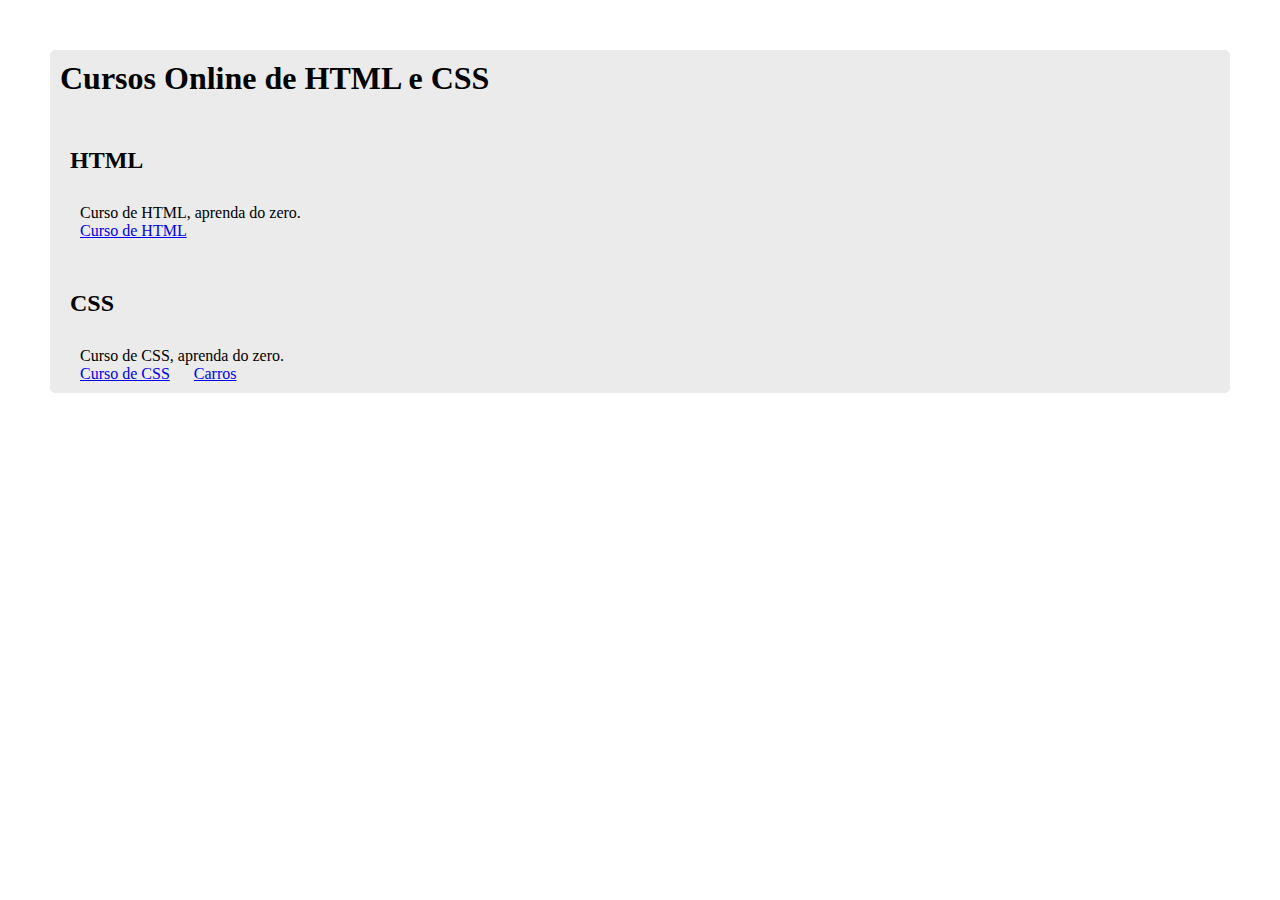
<file: 02-web/index.html>
<!DOCTYPE html>
<html lang="pt-br">
<head>
  <meta charset="UTF-8">
  <meta http-equiv="X-UA-Compatible" content="IE=edge">
  <meta name="viewport" content="width=device-width, initial-scale=1.0">
  <title>Cursos de HTML</title>
  <link rel="stylesheet" href="style.css">
  <script src="index.js" defer></script>
</head>

<body>

  <div class="principal">
    <h1>Cursos Online de HTML e CSS</h1>
    
    <h2>HTML</h2>
    <p>Curso de HTML, aprenda do zero.</p>
    <a href="https://www.origamid.com" target="_blank">Curso de HTML</a>
    <h2>CSS</h2>
    
    <p>Curso de CSS, aprenda do zero.</p>
    
    <a href="https://www.origamid.com" target="_blank">Curso de CSS</a>
    <a href="produtos/carros.html">Carros</a>
  </div>

</body> 

</html>
</file>
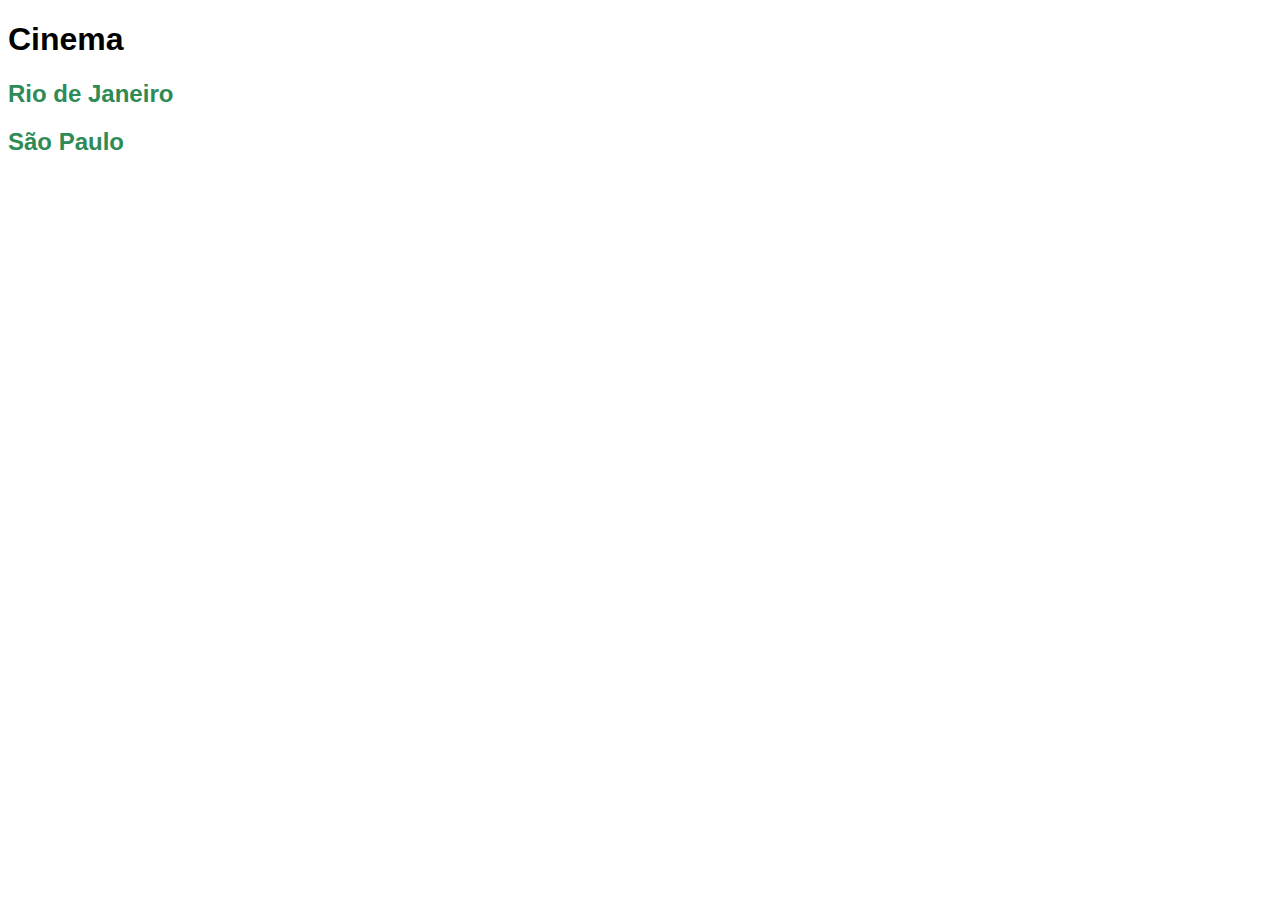
<file: 03-cinema/index.html>
<!DOCTYPE html>
<html lang="pt-br">
<head>
  <meta charset="UTF-8">
  <meta http-equiv="X-UA-Compatible" content="IE=edge">
  <meta name="viewport" content="width=device-width, initial-scale=1.0">
  <title>Cinema</title>
  <link rel="stylesheet" href="css/style.css">
</head>
<body>

  <h1>Cinema</h1>

  <h2><a href="estados/rj.html">Rio de Janeiro</a></h2>
  <h2><a href="estados/sp.html">São Paulo</a></h2>

</body>
</html>
</file>
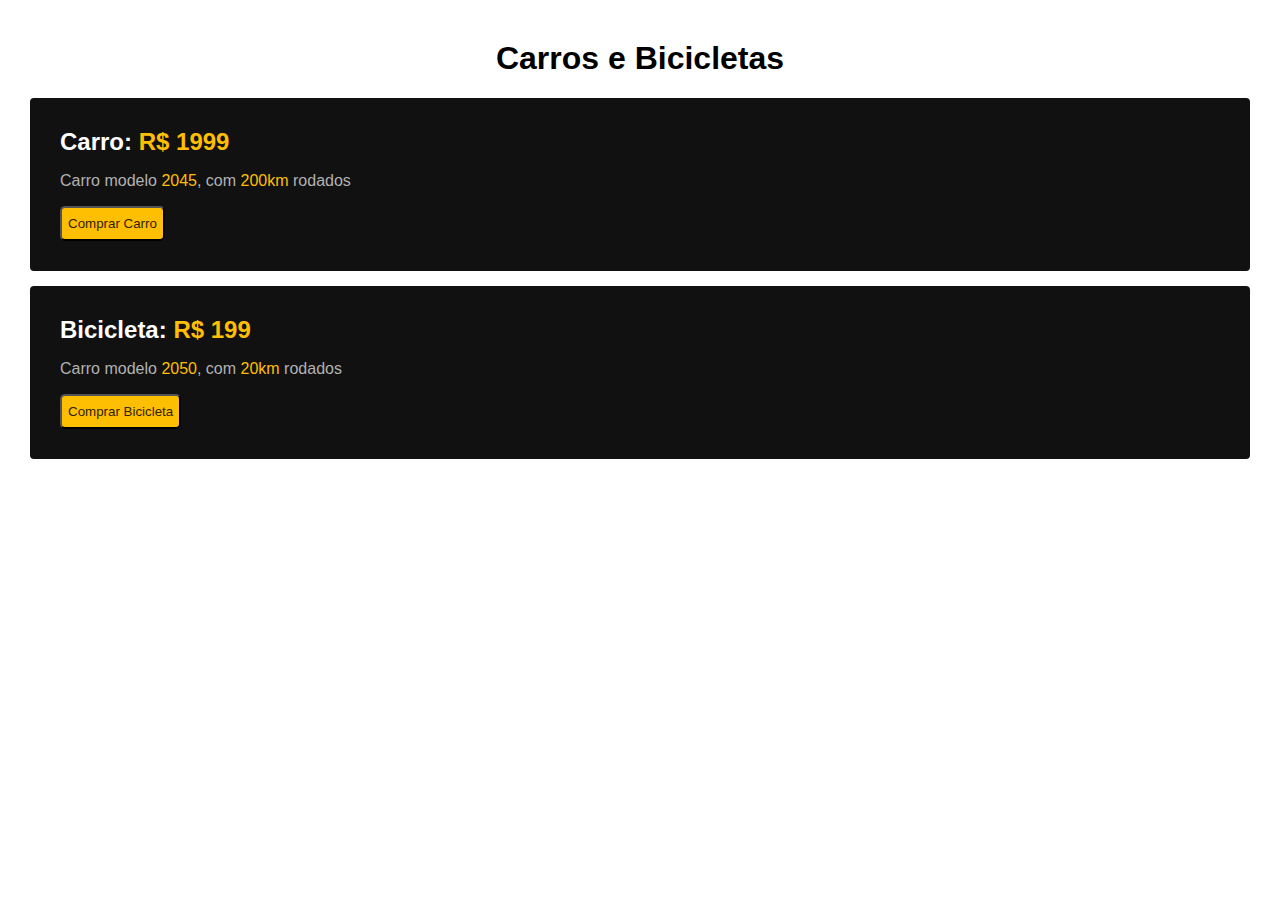
<file: 05-exercicio-display/index.html>
<!DOCTYPE html>
<html lang="pt-br">
<head>
  <meta charset="UTF-8">
  <meta http-equiv="X-UA-Compatible" content="IE=edge">
  <meta name="viewport" content="width=device-width, initial-scale=1.0">
  <title>Carros e Bicicletas</title>
  <link rel="stylesheet" href="style.css">
</head>
<body>

  <h1 class="title">Carros e Bicicletas</h1>

  <div class="item">
    <h2>Carro: <span class="yellow">R$ 1999</span></h2>
    <p>Carro modelo <span class="yellow">2045</span>, com <span class="yellow">200km</span> rodados</p>
    <button>Comprar Carro</button>
  </div>

  <div class="item">
    <h2>Bicicleta: <span class="yellow">R$ 199</span></h2>
    <p>Carro modelo <span class="yellow">2050</span>, com <span class="yellow">20km</span> rodados</p>
    <button>Comprar Bicicleta</button>
  </div>

</body>
</html>
</file>
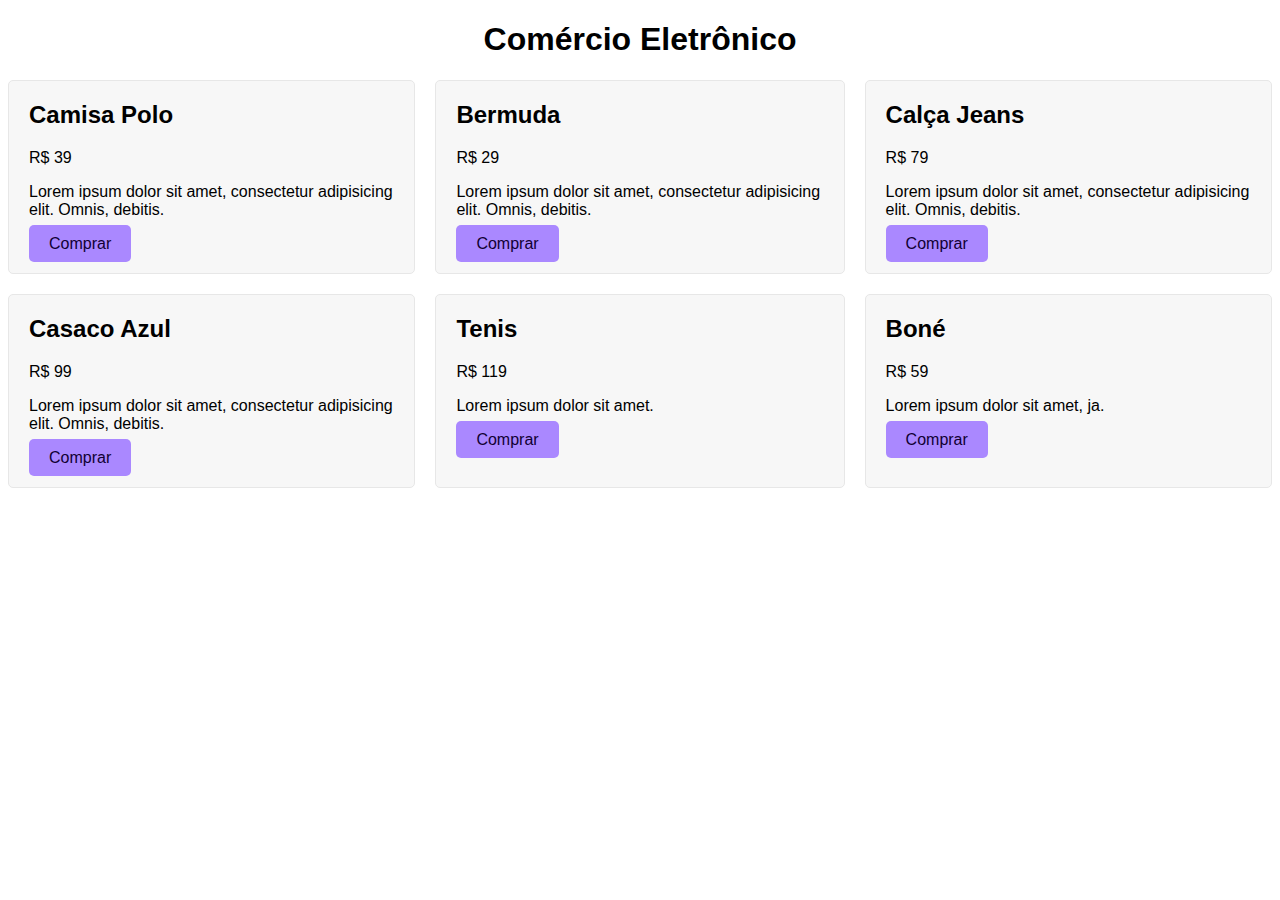
<file: 06-grid-layout/index.html>
<!DOCTYPE html>
<html lang="pt-br">
<head>
  <meta charset="UTF-8">
  <meta http-equiv="X-UA-Compatible" content="IE=edge">
  <meta name="viewport" content="width=device-width, initial-scale=1.0">
  <title>Grid Layout</title>
  <link rel="stylesheet" href="style.css">
</head>

<body>

  <h1>Comércio Eletrônico</h1>

  <div class="grid">

    <div class="item">
      <h2>Camisa Polo</h2>
      <p class="preco">R$ 39</p>
      <p>Lorem ipsum dolor sit amet, consectetur adipisicing elit. Omnis, debitis.</p>
      <a class="comprar" href="/">Comprar</a>
    </div>

    <div class="item">
      <h2>Bermuda</h2>
      <p class="preco">R$ 29</p>
      <p>Lorem ipsum dolor sit amet, consectetur adipisicing elit. Omnis, debitis.</p>
      <a class="comprar" href="/">Comprar</a>
    </div>

    <div class="item">
      <h2>Calça Jeans</h2>
      <p class="preco">R$ 79</p>
      <p>Lorem ipsum dolor sit amet, consectetur adipisicing elit. Omnis, debitis.</p>
      <a class="comprar" href="/">Comprar</a>
    </div>

    <div class="item">
      <h2>Casaco Azul</h2>
      <p class="preco">R$ 99</p>
      <p>Lorem ipsum dolor sit amet, consectetur adipisicing elit. Omnis, debitis.</p>
      <a class="comprar" href="/">Comprar</a>
    </div>

      <div class="item">
        <h2>Tenis</h2>
        <p class="preco">R$ 119</p>
        <p>Lorem ipsum dolor sit amet.</p>
        <a class="comprar" href="/">Comprar</a>
      </div>
  
      <div class="item">
        <h2>Boné</h2>
        <p class="preco">R$ 59</p>
        <p>Lorem ipsum dolor sit amet, ja.</p>
        <a class="comprar" href="/">Comprar</a>
      </div>

  </div>

</body>

</html>
</file>
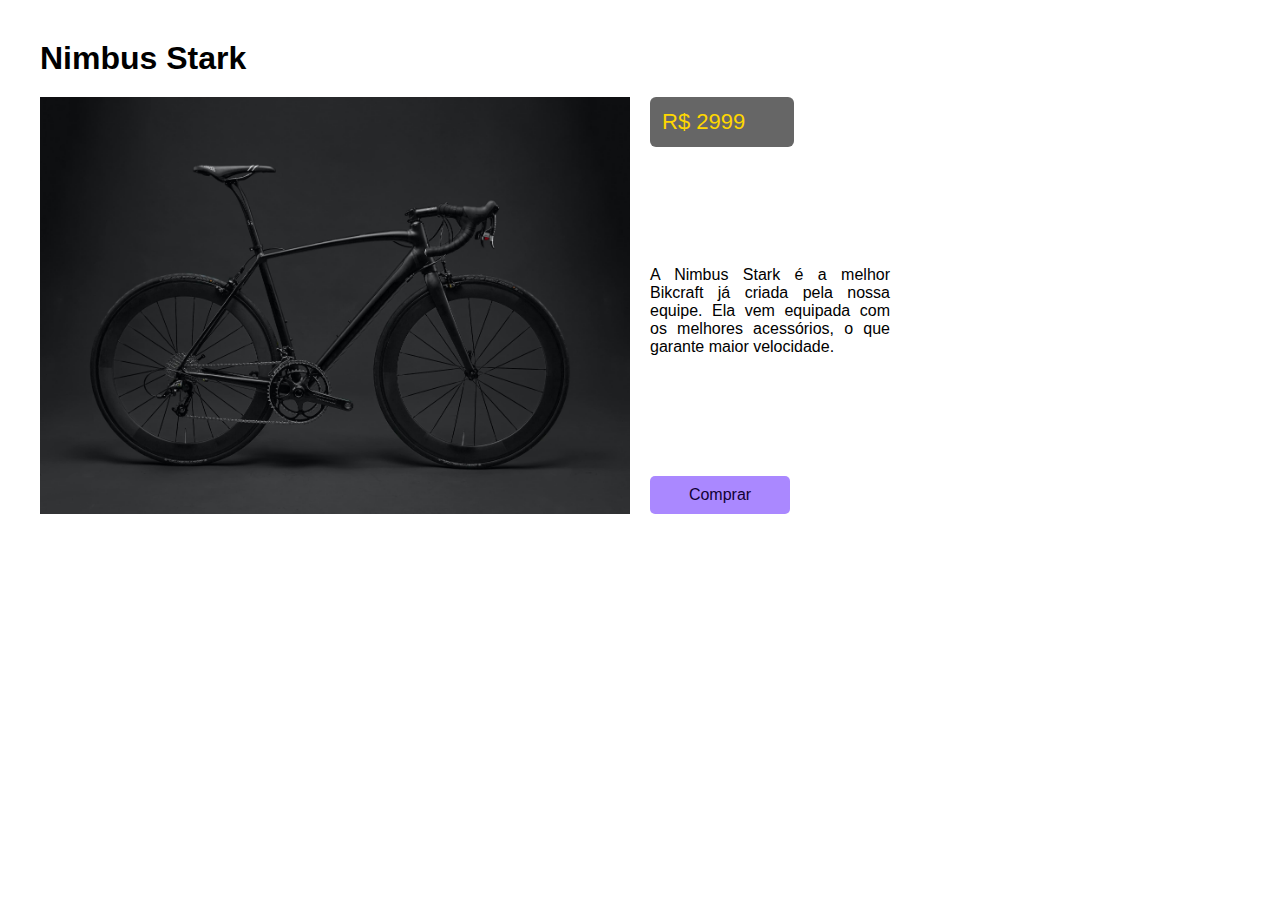
<file: 07-grid-layout-2/index.html>
<!DOCTYPE html>
<html lang="pt-br">
<head>
  <meta charset="UTF-8">
  <meta http-equiv="X-UA-Compatible" content="IE=edge">
  <meta name="viewport" content="width=device-width, initial-scale=1.0">
  <title>Grid 2</title>
  <link rel="stylesheet" href="style.css">
</head>

<body>

  <div class="grid">

    <h1 class="titulo">Nimbus Stark</h1>
    <img class="foto" src="../img/bicicleta.jpg" alt="Bicicleta Preta">

    <div class="info">

      <span class="preco">R$ 2999</span>
      <p class="descricao">A Nimbus Stark é a melhor Bikcraft já criada pela nossa equipe. Ela vem equipada com os melhores acessórios, o que garante maior velocidade.</p>
      <a href="/" class="comprar">Comprar</a>

    </div>

  </div>

</body>

</html>
</file>
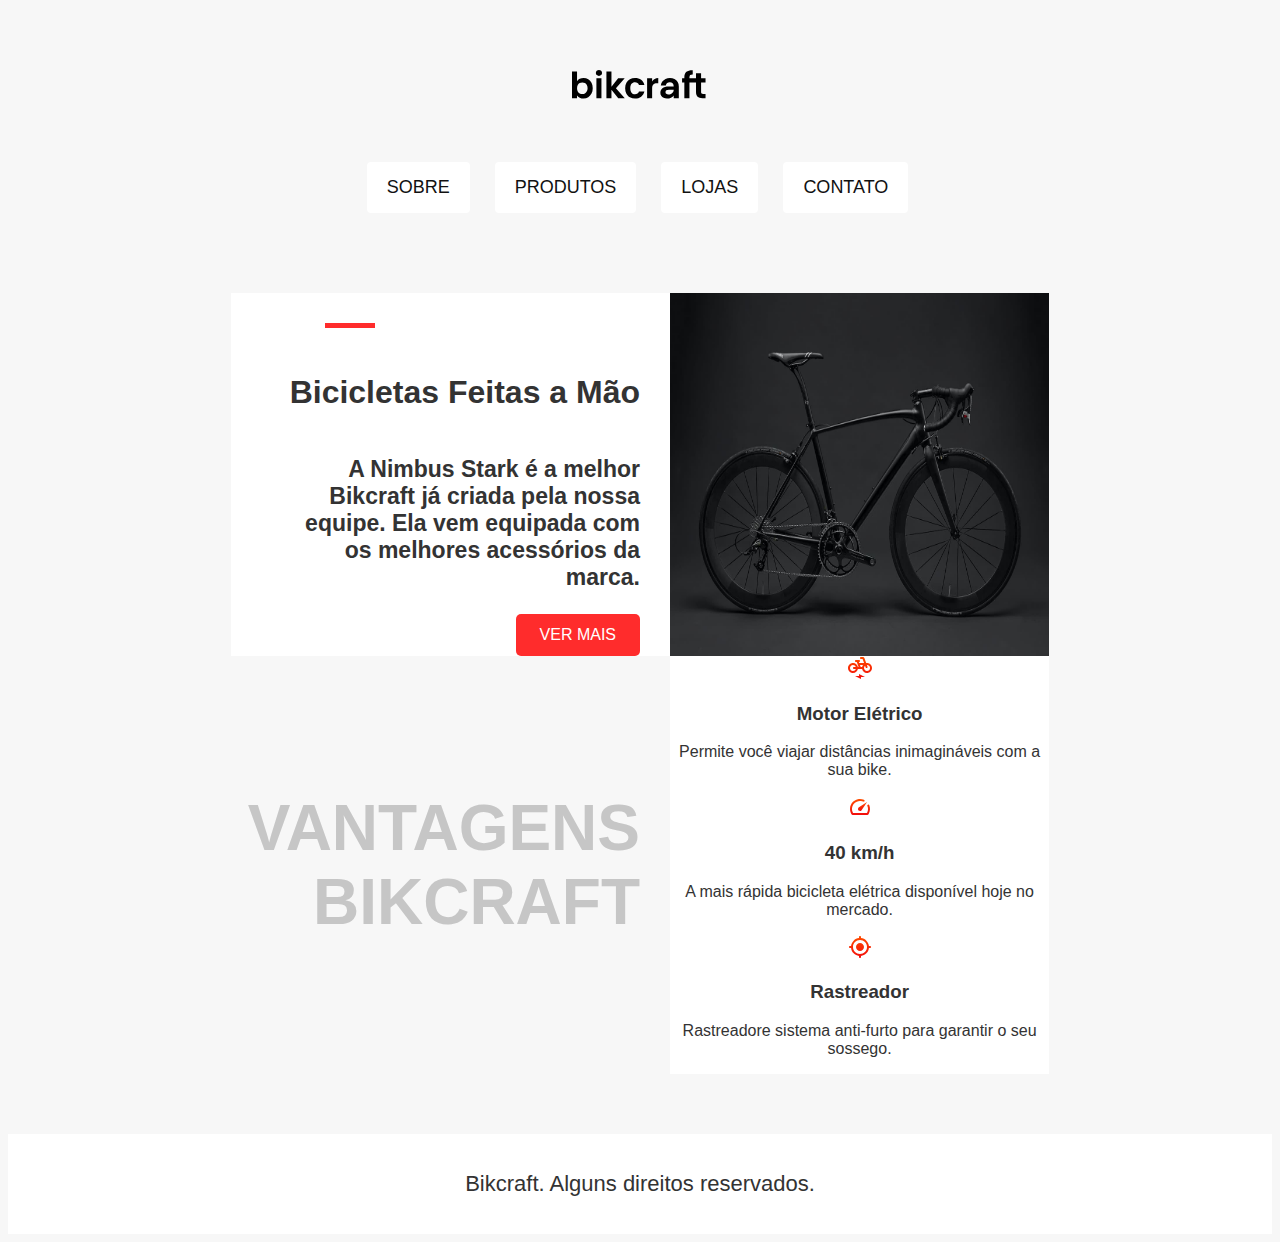
<file: 08-posicionamento-exercicio/index.html>
<!DOCTYPE html>
<html lang="pt-br">
<head>
  <meta charset="UTF-8">
  <meta http-equiv="X-UA-Compatible" content="IE=edge">
  <meta name="viewport" content="width=device-width, initial-scale=1.0">
  <title>Bikcraft</title>
  <link rel="stylesheet" href="style.css">
</head>
<body>

  <header class="header">
    <img id="logo" src="img/bikcraft.svg" alt="logo">
    <div class="nav">
      <a class="nav-btn" href="/">SOBRE</a>
      <a class="nav-btn" href="/">PRODUTOS</a>
      <a class="nav-btn" href="/">LOJAS</a>
      <a class="nav-btn" href="/">CONTATO</a>
    </div>
  </header>

  <div class="main">
    <div class="main-txt">
      <h1>Bicicletas Feitas a Mão</h1>
      <p>A Nimbus Stark é a melhor Bikcraft já criada pela nossa equipe. Ela vem equipada com os melhores acessórios da marca.</p>
      <a class="main-btn" href="/">VER MAIS</a>
    </div>
    <img id="bike-img" src="img/bicicleta.jpg" alt="Bicicleta preta">
    <div class="detalhe"></div>
  </div>

    <div class="main2">

      <h2 class="subtitulo">VANTAGENS BIKCRAFT</h2>

      <div class="vantagens">
        <div class="vantagens-item">
          <img src="img/eletrica.svg" alt="">
          <h3>Motor Elétrico</h3>
          <p>Permite você viajar distâncias inimagináveis com a sua bike.</p>
        </div>

        <div class="vantagens-item">
          <img src="img/velocidade.svg" alt="">
          <h3>40 km/h</h3>
          <p>A mais rápida bicicleta elétrica disponível hoje no mercado.</p>
        </div>

        <div class="vantagens-item">
          <img src="img/rastreador.svg" alt="">
          <h3>Rastreador</h3>
          <p>Rastreadore sistema anti-furto para garantir o seu sossego.</p>
        </div>
      </div>

    </div>

    <div class="rodape">
      <p>Bikcraft. Alguns direitos reservados.</p>
    </div>
</body>
</html>
</file>
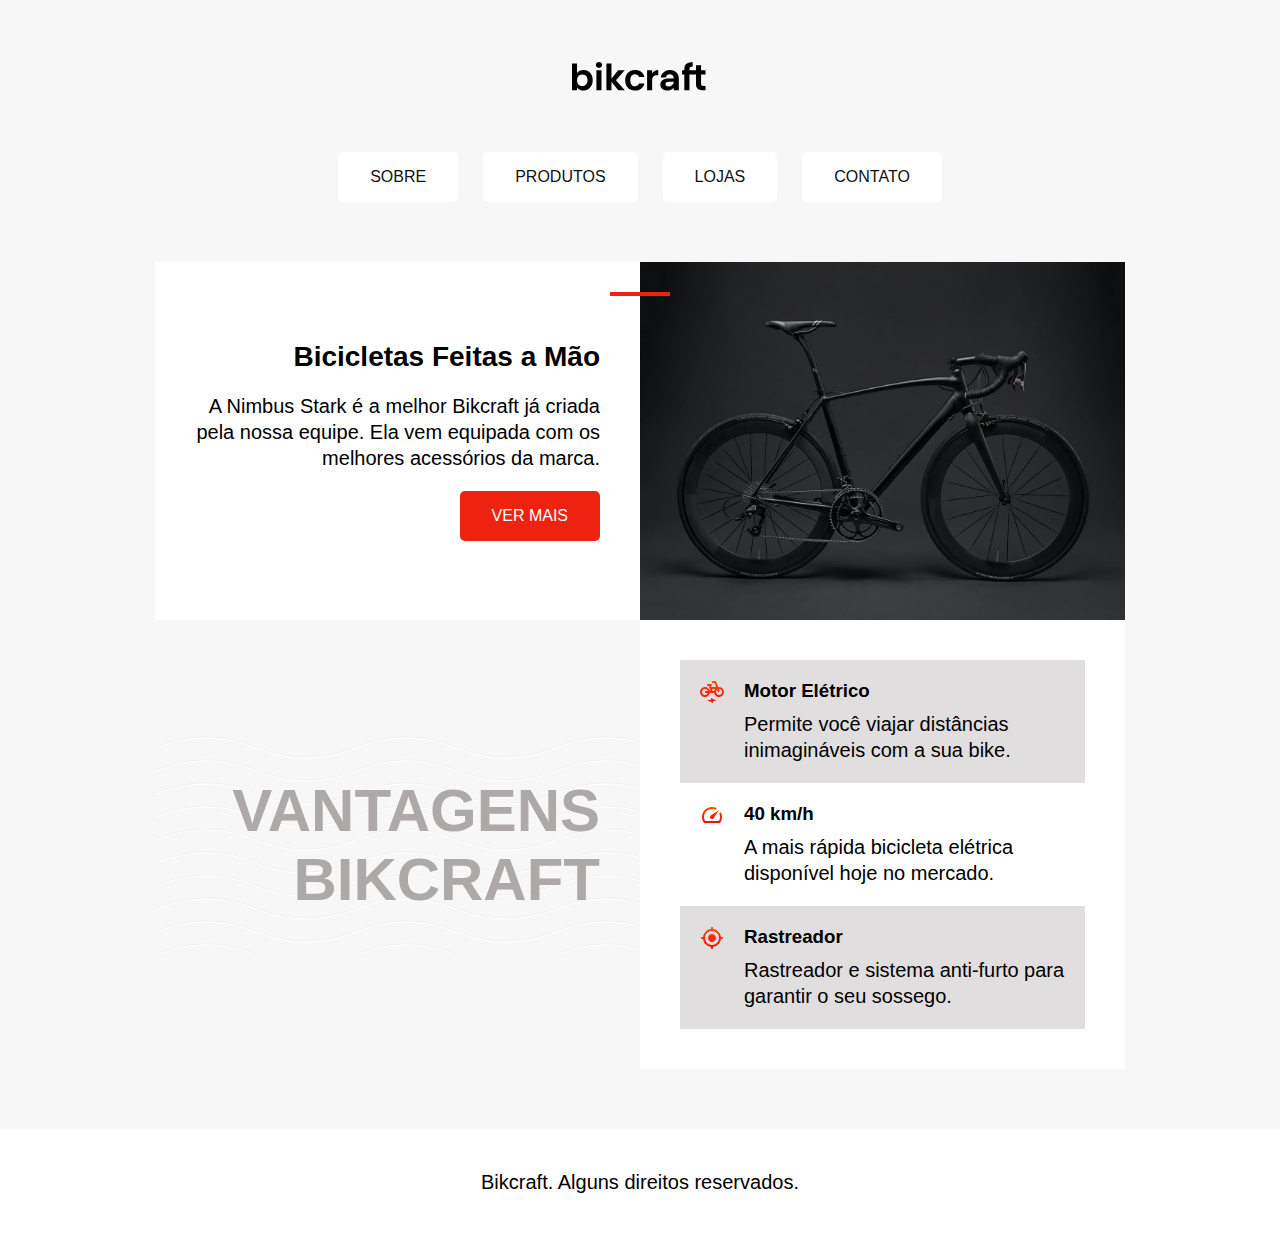
<file: 09-exercicio-refatoracao/index.html>
<!DOCTYPE html>
<html lang="pt-br">
<head>
  <meta charset="UTF-8">
  <meta http-equiv="X-UA-Compatible" content="IE=edge">
  <meta name="viewport" content="width=device-width, initial-scale=1.0">
  <title>Bikcraft</title>
  <link rel="stylesheet" href="style.css">
</head>

<body>

  <header class="header">

    <img src="img/bikcraft.svg" alt="Logo">

    <nav>

      <ul  class="menu">
        <li><a href="/">Sobre</a></li>
        <li><a href="/">Produtos</a></li>
        <li><a href="/">Lojas</a></li>
        <li><a href="/">Contato</a></li>
      </ul>

    </nav>

  </header>

  <main>

    <article  class="conteudo">

      <div class="introducao" aria-labelledby="label-intoducao">
        <!-- <span class="detalhe"></span> -->
        <h1 id="label-introducao">Bicicletas Feitas a Mão</h1>
        <p>A Nimbus Stark é a melhor Bikcraft já criada pela nossa equipe. Ela vem equipada com os melhores acessórios da marca.</p>
        <a href="/" class="btn">Ver Mais</a>
      </div>

      <div class="introducao-cover">
        <img src="img/bicicleta.jpg" alt="Bicicleta preta">
      </div>

    </article>

    <article  class="conteudo vantagem" aria-labelledby="label-vantagens">

      <h2 class="subtitulo" id="label-vantagens">Vantagens Bikcraft</h2>

      <div class="vantagens">

        <div class="vantagens-item">
          <img src="img/eletrica.svg" alt="">
          <h3>Motor Elétrico</h3>
          <p>Permite você viajar distâncias inimagináveis com a sua bike.</p>
        </div>

        <div class="vantagens-item">
          <img src="img/velocidade.svg" alt="">
          <h3>40 km/h</h3>
          <p>A mais rápida bicicleta elétrica disponível hoje no mercado.</p>
        </div>

        <div class="vantagens-item">
          <img src="img/rastreador.svg" alt="">
          <h3>Rastreador</h3>
          <p>Rastreador e sistema anti-furto para garantir o seu sossego.</p>
        </div>

      </div>

    </article>

  </main>

  <footer class="rodape">
    <p>Bikcraft. Alguns direitos reservados.</p>
  </footer>

</body>

</html>
</file>
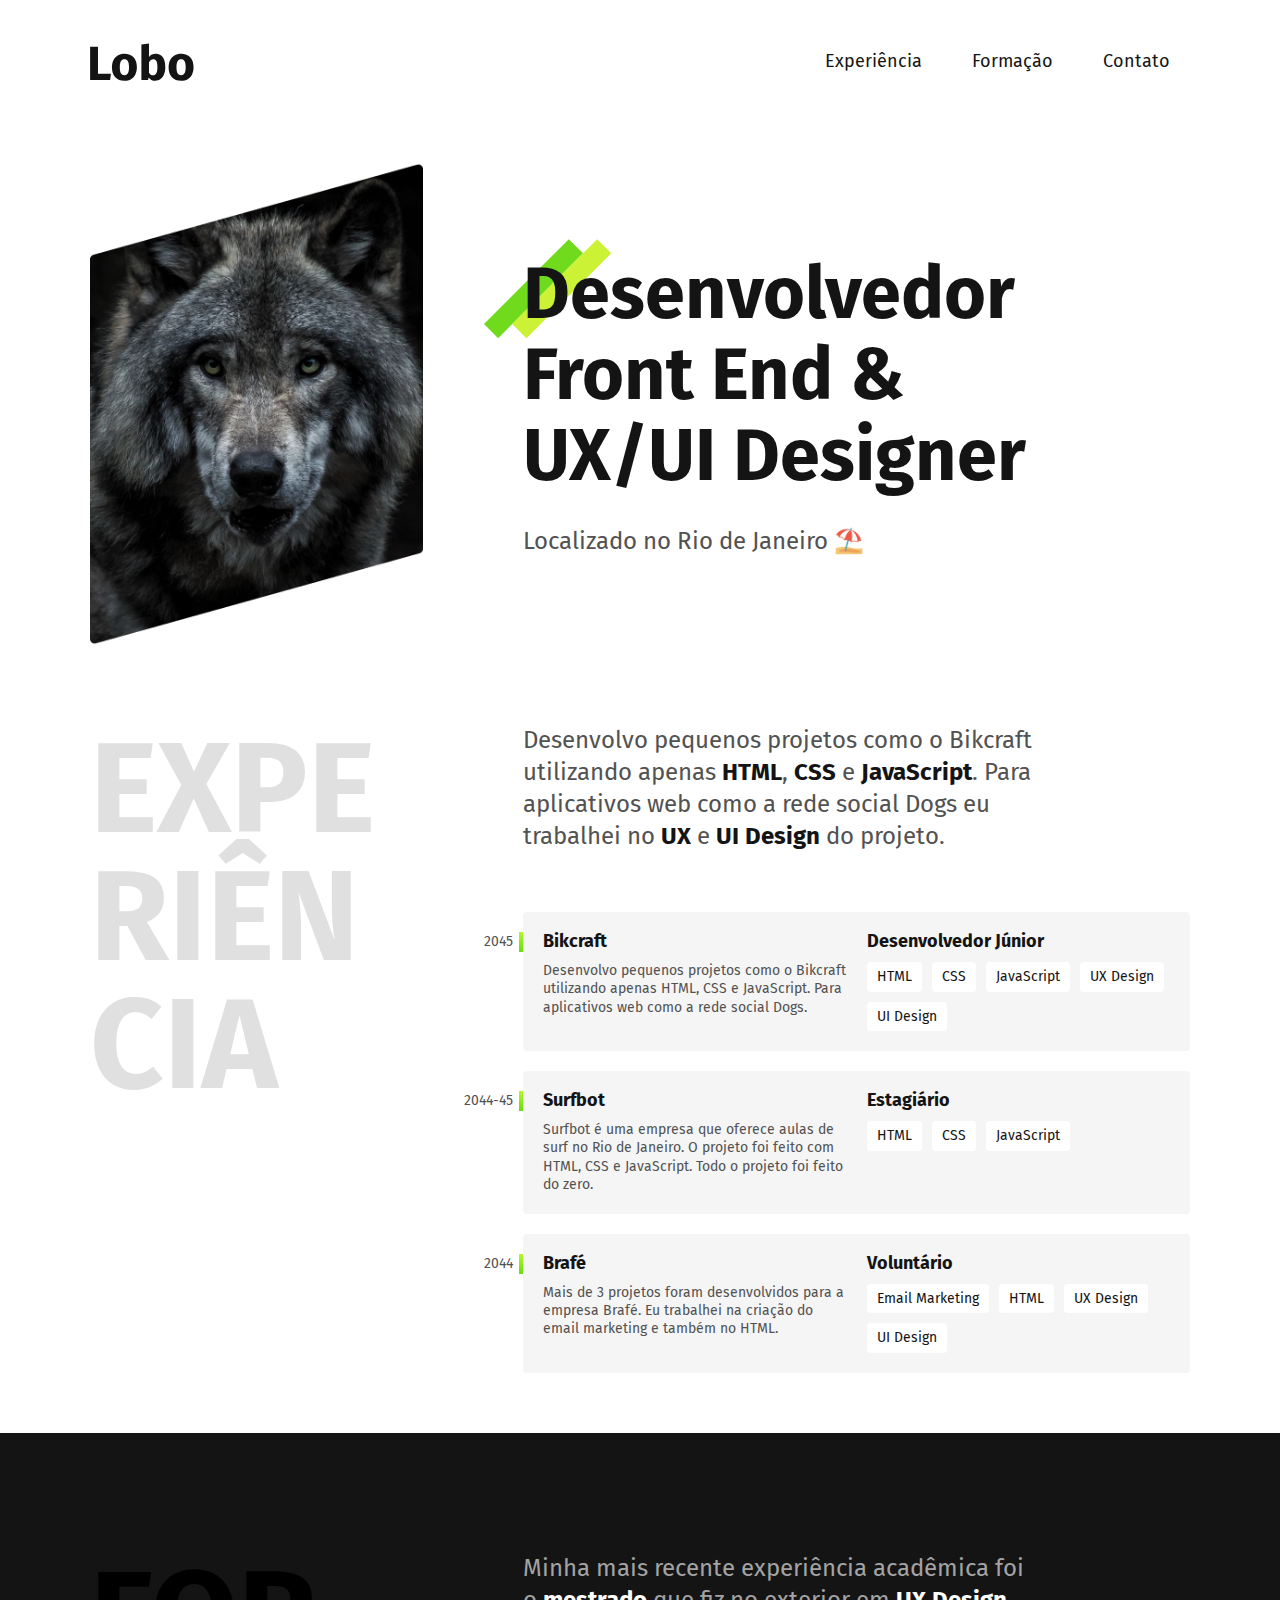
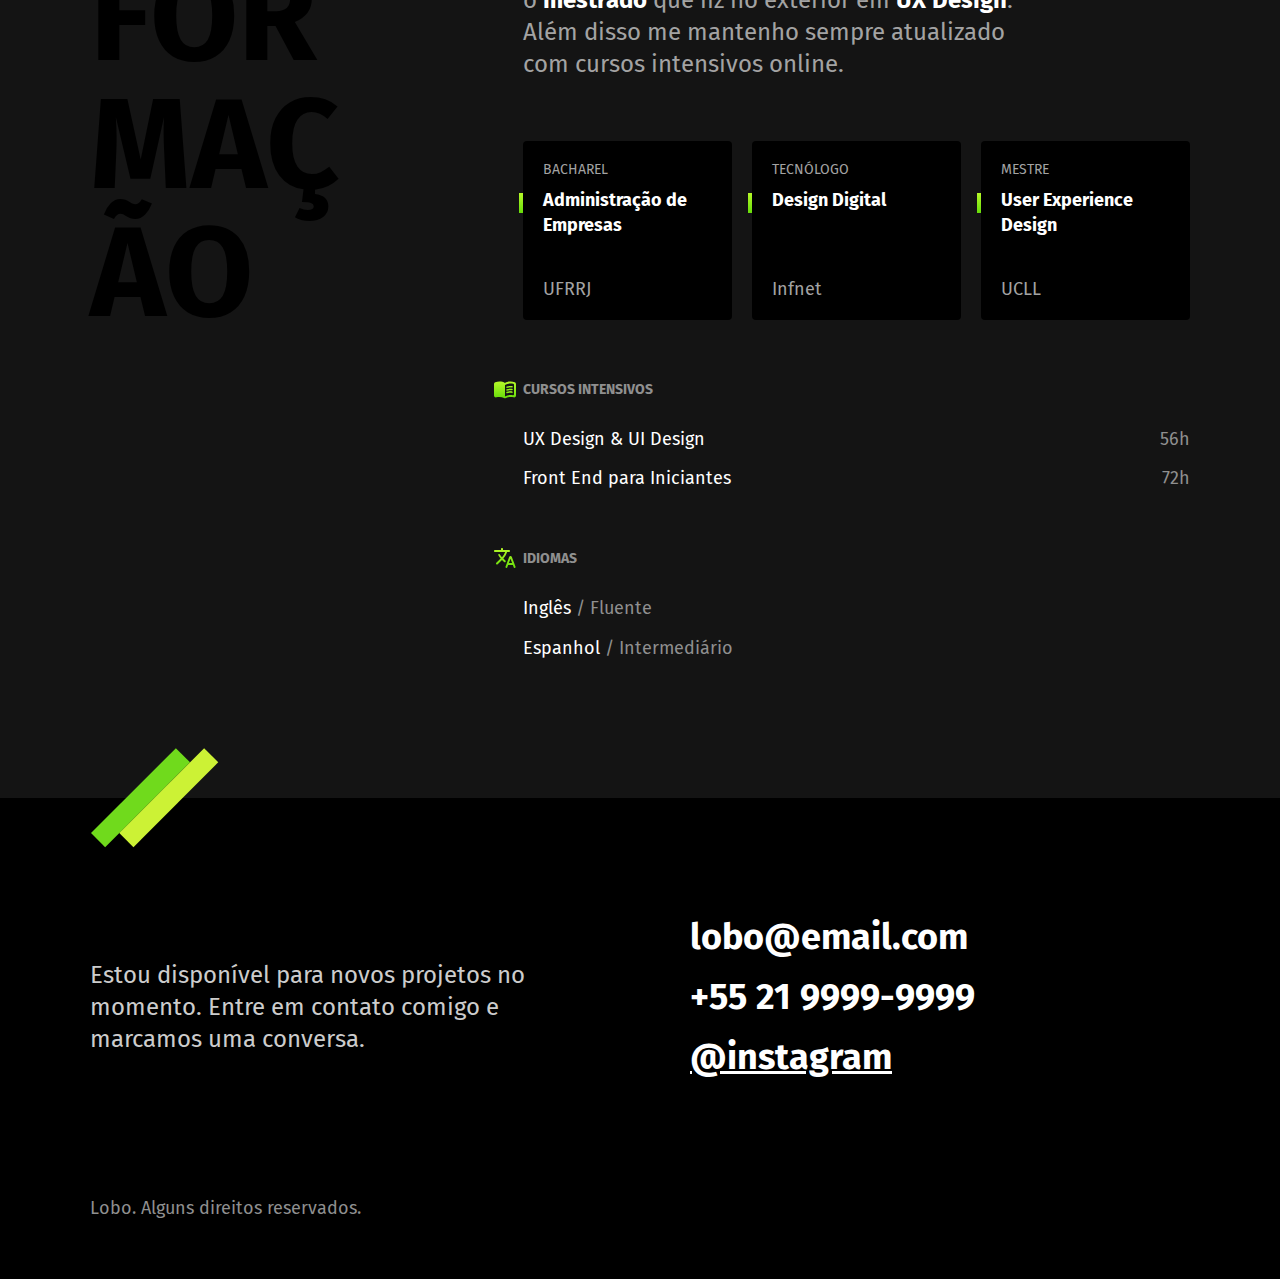
<file: 10-projeto-portf/index.html>
<!DOCTYPE html>
<html lang="pt-br">
<head>
  <meta charset="UTF-8">
  <meta http-equiv="X-UA-Compatible" content="IE=edge">
  <meta name="viewport" content="width=device-width, initial-scale=1.0">
  <title>Lobo - Desenvolvedor e Designer</title>
  <link rel="preconnect" href="https://fonts.googleapis.com">
  <link rel="preconnect" href="https://fonts.gstatic.com" crossorigin>
  <link href="https://fonts.googleapis.com/css2?family=Fira+Sans:wght@400;700&display=swap" rel="stylesheet">
  <link rel="stylesheet" href="css/style.css">
</head>
<body>

  <header class="header">
    <img src="img/marca.svg" alt="Lobo">
    <nav>
      <ul class="header-menu">
        <li><a href="#experiencia">Experiência</a></li>
        <li><a href="#formacao">Formação</a></li>
        <li><a href="#contato">Contato</a></li>
      </ul>
    </nav>
  </header>

  <main class="introducao">
    <img src="img/perfil.jpg" alt="Lobo Cinza">
    <div>
      <h1>Desenvolvedor<br>Front End &<br>UX/UI Designer</h1>
      <p>Localizado no Rio de Janeiro ⛱️</p>
    </div>
  </main>

  <section class="experiencia" id="experiencia" aria-label="Experiência">
    <h2 class="subtitulo">Experiência</h2>
    <div>
      <p class="experiencia-texto">Desenvolvo pequenos projetos como o Bikcraft utilizando apenas <strong>HTML</strong>, <strong>CSS</strong> e <strong>JavaScript</strong>. Para aplicativos web como a rede social Dogs eu trabalhei no <strong>UX</strong> e <strong>UI Design</strong> do projeto.</p>

      <div class="empresa">
        <span class="empresa-ano">2045</span>
        <h3 class="empresa-titulo">Bikcraft</h3>
        <span class="empresa-titulo">Desenvolvedor Júnior</span>
        <p class="empresa-texto">Desenvolvo pequenos projetos como o Bikcraft utilizando apenas HTML, CSS e JavaScript. Para aplicativos web como a rede social Dogs.</p>
        <ul class="empresa-habilidades">
          <li>HTML</li>
          <li>CSS</li>
          <li>JavaScript</li>
          <li>UX Design</li>
          <li>UI Design</li>
        </ul>
      </div>

      <div class="empresa">
        <span class="empresa-ano">2044-45</span>
        <h3 class="empresa-titulo">Surfbot</h3>
        <span class="empresa-titulo">Estagiário</span>
        <p class="empresa-texto">Surfbot é uma empresa que oferece aulas de surf no Rio de Janeiro. O projeto foi feito com HTML, CSS e JavaScript. Todo o projeto foi feito do zero.</p>
        <ul class="empresa-habilidades">
          <li>HTML</li>
          <li>CSS</li>
          <li>JavaScript</li>
        </ul>
      </div>

      <div class="empresa">
        <span class="empresa-ano">2044</span>
        <h3 class="empresa-titulo">Brafé</h3>
        <span class="empresa-titulo">Voluntário </span>
        <p class="empresa-texto">Mais de 3 projetos foram desenvolvidos para a empresa Brafé. Eu trabalhei na criação do email marketing e também no HTML.</p>
        <ul class="empresa-habilidades">
          <li>Email Marketing</li>
          <li>HTML</li>
          <li>UX Design</li>
          <li>UI Design</li>
        </ul>
      </div>

    </div>
  </section>

  <section class="formacao" id="formacao" aria-label="Formação">

    <div class="formacao-container">

      <h2 class="subtitulo">Formação</h2>

      <div>

        <p class="formacao-texto">Minha mais recente experiência acadêmica foi o <strong>mestrado</strong> que fiz no exterior em <strong>UX Design</strong>. Além disso me mantenho sempre atualizado com cursos intensivos online.</p>

        <ul class="faculdade-lista">
          <li class="faculdade">
            <span class="faculdade-tipo">Bacharel</span>
            <h3 class="faculdade-curso">Administração de Empresas</h3>
            <span class="faculdade-instituicao">UFRRJ</span>
          </li>
          <li class="faculdade">
            <span class="faculdade-tipo">Tecnólogo</span>
            <h3 class="faculdade-curso">Design Digital</h3>
            <span class="faculdade-instituicao">Infnet</span>
          </li>
          <li class="faculdade">
            <span class="faculdade-tipo">Mestre</span>
            <h3 class="faculdade-curso">User Experience Design</h3>
            <span class="faculdade-instituicao">UCLL</span>
          </li>
        </ul>

        <div class="formacao-extra">

          <div class="cursos">
            <h3>Cursos Intensivos</h3>
            <ul>
              <li>UX Design & UI Design <span>56h</span></li>
              <li>Front End para Iniciantes <span>72h</span></li>
            </ul>
          </div>

          <div class="idiomas">
            <h3>Idiomas</h3>
            <ul>
              <li>Inglês <span>/ Fluente</span></li>
              <li>Espanhol <span>/ Intermediário</span></li>
            </ul>
          </div>

        </div>

      </div>

    </div>

  </section>

  <footer class="footer" id="contato">
    <div class="footer-container">
      <p class="footer-texto">
        Estou disponível para novos projetos no momento. Entre em contato comigo e marcamos uma conversa.
      </p>
      <ul class="footer-contato">
        <li>lobo@email.com</li>
        <li>+55 21 9999-9999</li>
        <li><a href="/">@instagram</a></li>
      </ul>
      <p class="footer-copy">Lobo. Alguns direitos reservados.</p>
    </div>
  </footer>

</body>
</html>
</file>
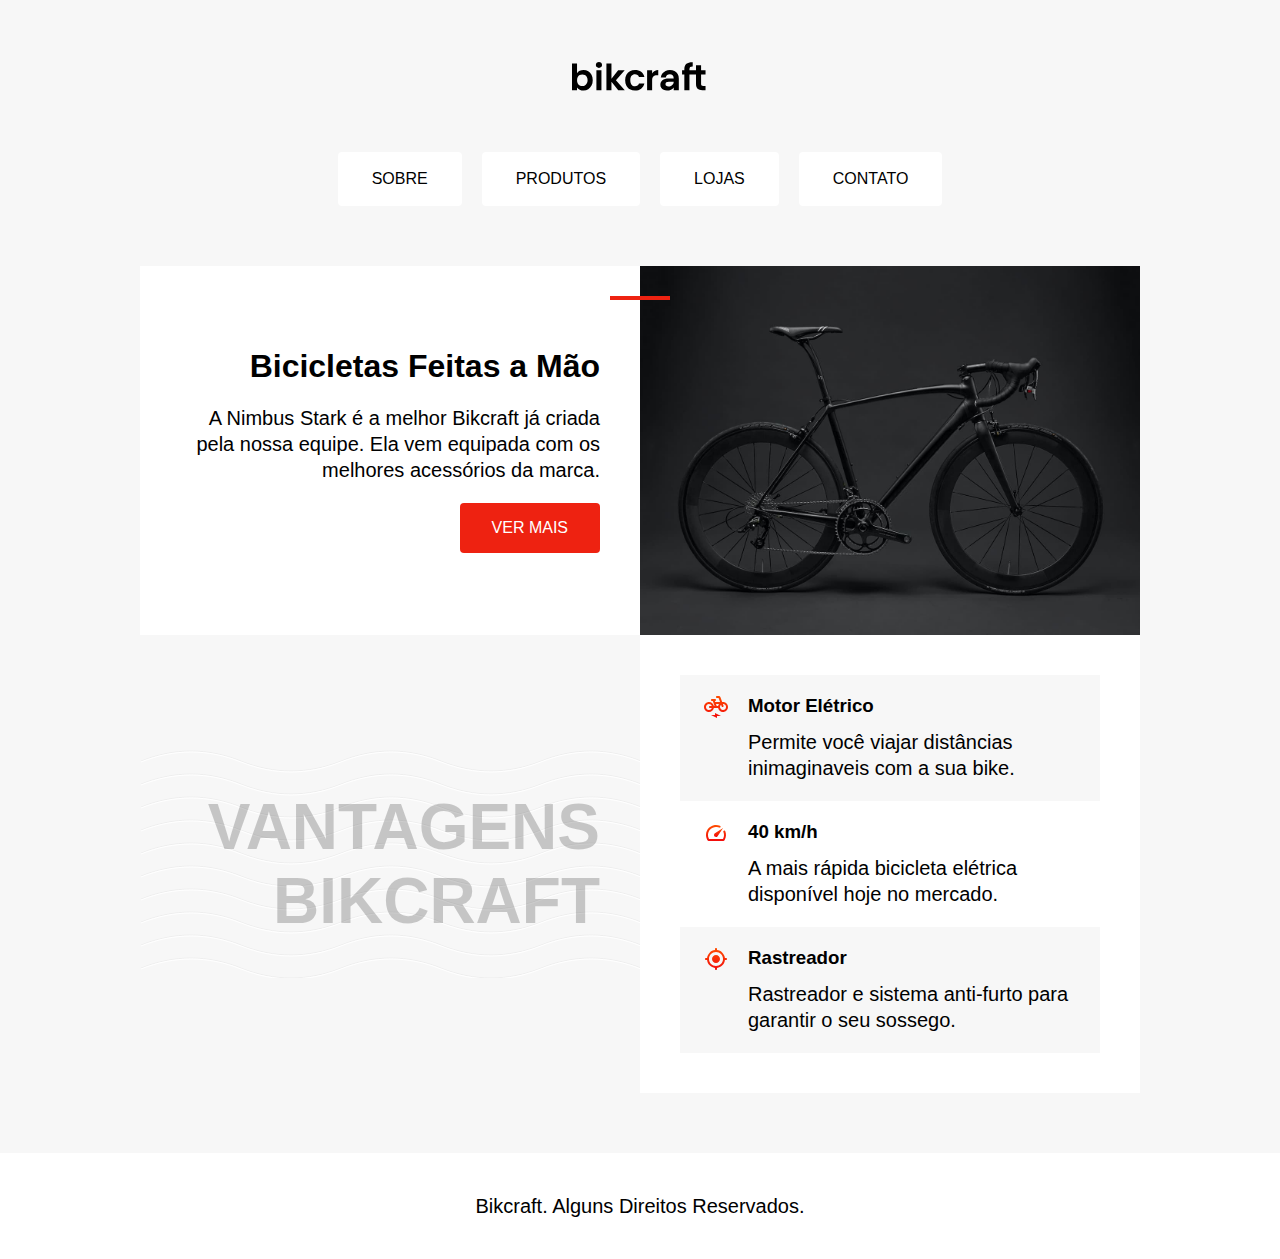
<file: 11-propriedade-custom-var-ex/index.html>
<!DOCTYPE html>
<html>

<head>
  <meta charset="UTF-8">
  <meta name="viewport" content="width=device-width, initial-scale=1.0">
  <title>Bikcraft</title>
  <link rel="stylesheet" href="./style.css">
</head>

<body>

  <header class="header">
    <svg width="136" height="32" viewBox="0 0 136 32" fill="none" xmlns="http://www.w3.org/2000/svg">
      <path d="M5.04 13.196C5.688 12.236 6.576 11.456 7.704 10.856C8.856 10.256 10.164 9.956 11.628 9.956C13.332 9.956 14.868 10.376 16.236 11.216C17.628 12.056 18.72 13.256 19.512 14.816C20.328 16.352 20.736 18.14 20.736 20.18C20.736 22.22 20.328 24.032 19.512 25.616C18.72 27.176 17.628 28.388 16.236 29.252C14.868 30.116 13.332 30.548 11.628 30.548C10.14 30.548 8.832 30.26 7.704 29.684C6.6 29.084 5.712 28.316 5.04 27.38V30.224H0V3.584H5.04V13.196ZM15.588 20.18C15.588 18.98 15.336 17.948 14.832 17.084C14.352 16.196 13.704 15.524 12.888 15.068C12.1004 14.6131 11.2055 14.377 10.296 14.384C9.384 14.384 8.52 14.624 7.704 15.104C6.912 15.56 6.264 16.232 5.76 17.12C5.28 18.008 5.04 19.052 5.04 20.252C5.04 21.452 5.28 22.496 5.76 23.384C6.264 24.272 6.912 24.956 7.704 25.436C8.52 25.892 9.384 26.12 10.296 26.12C11.232 26.12 12.096 25.88 12.888 25.4C13.704 24.92 14.352 24.236 14.832 23.348C15.336 22.46 15.588 21.404 15.588 20.18ZM26.954 7.904C26.066 7.904 25.322 7.628 24.722 7.076C24.146 6.5 23.858 5.792 23.858 4.952C23.858 4.112 24.146 3.416 24.722 2.864C25.322 2.288 26.066 2 26.954 2C27.842 2 28.574 2.288 29.15 2.864C29.75 3.416 30.05 4.112 30.05 4.952C30.05 5.792 29.75 6.5 29.15 7.076C28.574 7.628 27.842 7.904 26.954 7.904ZM29.438 10.28V30.224H24.398V10.28H29.438ZM46.226 30.224L39.458 21.728V30.224H34.418V3.584H39.458V18.74L46.154 10.28H52.706L43.922 20.288L52.778 30.224H46.226ZM53.145 20.252C53.145 18.188 53.565 16.388 54.405 14.852C55.245 13.292 56.409 12.092 57.897 11.252C59.385 10.388 61.089 9.956 63.009 9.956C65.481 9.956 67.521 10.58 69.129 11.828C70.761 13.052 71.853 14.78 72.405 17.012H66.97C66.682 16.148 66.19 15.476 65.494 14.996C64.822 14.492 63.982 14.24 62.974 14.24C61.534 14.24 60.394 14.768 59.554 15.824C58.714 16.856 58.294 18.332 58.294 20.252C58.294 22.148 58.714 23.624 59.554 24.68C60.394 25.712 61.534 26.228 62.974 26.228C65.014 26.228 66.346 25.316 66.97 23.492H72.406C71.854 25.652 70.762 27.368 69.13 28.64C67.498 29.912 65.458 30.548 63.01 30.548C61.09 30.548 59.386 30.128 57.898 29.288C56.4218 28.4362 55.2125 27.1895 54.406 25.688C53.566 24.128 53.146 22.316 53.146 20.252H53.145ZM80.138 13.376C80.756 12.3495 81.6227 11.4952 82.658 10.892C83.714 10.292 84.914 9.992 86.258 9.992V15.284H84.926C83.342 15.284 82.142 15.656 81.326 16.4C80.534 17.144 80.138 18.44 80.138 20.288V30.224H75.098V10.28H80.138V13.376ZM101.712 27.38C101.16 28.292 100.26 29.06 99.012 29.684C97.764 30.284 96.42 30.584 94.98 30.584C93.732 30.584 92.604 30.332 91.596 29.828C90.588 29.324 89.796 28.628 89.22 27.74C88.644 26.852 88.356 25.832 88.356 24.68C88.356 22.832 89.04 21.32 90.408 20.144C91.8 18.968 93.876 18.38 96.636 18.38H101.712C101.664 17.108 101.292 16.1 100.596 15.356C99.924 14.588 98.988 14.204 97.788 14.204C96.732 14.204 95.856 14.492 95.16 15.068C94.464 15.62 94.02 16.4 93.828 17.408H88.788C89.028 15.968 89.544 14.684 90.336 13.556C91.1449 12.41 92.2362 11.4923 93.504 10.892C94.824 10.244 96.3 9.92 97.932 9.92C99.612 9.92 101.124 10.268 102.468 10.964C103.803 11.6289 104.916 12.6669 105.672 13.952C106.44 15.248 106.824 16.772 106.824 18.524V30.224H101.712V27.38ZM96.456 26.516C97.296 26.516 98.112 26.336 98.904 25.976C99.72 25.616 100.392 25.076 100.92 24.356C101.448 23.636 101.712 22.784 101.712 21.8V21.656H96.924C95.772 21.656 94.908 21.884 94.332 22.34C93.78 22.796 93.504 23.396 93.504 24.14C93.504 24.86 93.756 25.436 94.26 25.868C94.788 26.3 95.52 26.516 96.456 26.516ZM117.453 14.42V30.224H112.341V14.42H110.073V10.28H112.341V9.272C112.341 6.824 113.037 5.024 114.429 3.872C115.821 2.72 117.921 2.18 120.729 2.252V6.5C119.505 6.476 118.653 6.68 118.173 7.112C117.693 7.544 117.453 8.324 117.453 9.452V10.28H124.003V5.348H129.079V10.28H133.543V14.42H129.079V24.068C129.079 24.74 129.235 25.232 129.547 25.544C129.883 25.832 130.435 25.976 131.203 25.976H133.543V30.224H130.375C126.127 30.224 124.003 28.16 124.003 24.032V14.42H117.453Z" fill="var(--texto)"/>
      </svg>
      

    <nav aria-label="primária">
      <ul class="menu">
        <li><a href="/">Sobre</a></li>
        <li><a href="/">Produtos</a></li>
        <li><a href="/">Lojas</a></li>
        <li><a href="/">Contato</a></li>
      </ul>
    </nav>
  </header>

  <main>
    <article class="conteudo" aria-labelledby="label-introducao">
      <div class="introducao">
        <h1 id="label-introducao">Bicicletas Feitas a Mão</h1>
        <p>A Nimbus Stark é a melhor Bikcraft já criada pela nossa equipe. Ela vem equipada com os melhores acessórios da marca.</p>
        <a class="botao" href="/">Ver Mais</a>
      </div>
      <div class="introducao-cover">
        <img src="./img/bicicleta.jpg" alt="Bicicleta Bikcraft Preta">
      </div>
    </article>

    <article class="conteudo conteudo-vantagem" aria-labelledby="label-vantagens">
      <h2 class="subtitulo" id="label-vantagens">Vantagens Bikcraft</h2>
      <ul class="vantagens">
        <li class="vantagens-item">
          <img src="./img/eletrica.svg" alt="">
          <h3>Motor Elétrico</h3>
          <p>Permite você viajar distâncias inimaginaveis com a sua bike.</p>
        </li>
        <li class="vantagens-item">
          <img src="./img/velocidade.svg" alt="">
          <h3>40 km/h</h3>
          <p>A mais rápida bicicleta elétrica disponível hoje no mercado.</p>
        </li>
        <li class="vantagens-item">
          <img src="./img/rastreador.svg" alt="">
          <h3>Rastreador</h3>
          <p>Rastreador e sistema anti-furto para garantir o seu sossego.</p>
        </li>
      </ul>
    </article>
  </main>

  <footer class="rodape">
    <p>Bikcraft. Alguns Direitos Reservados.</p>
  </footer>
</body>

</html>
</file>
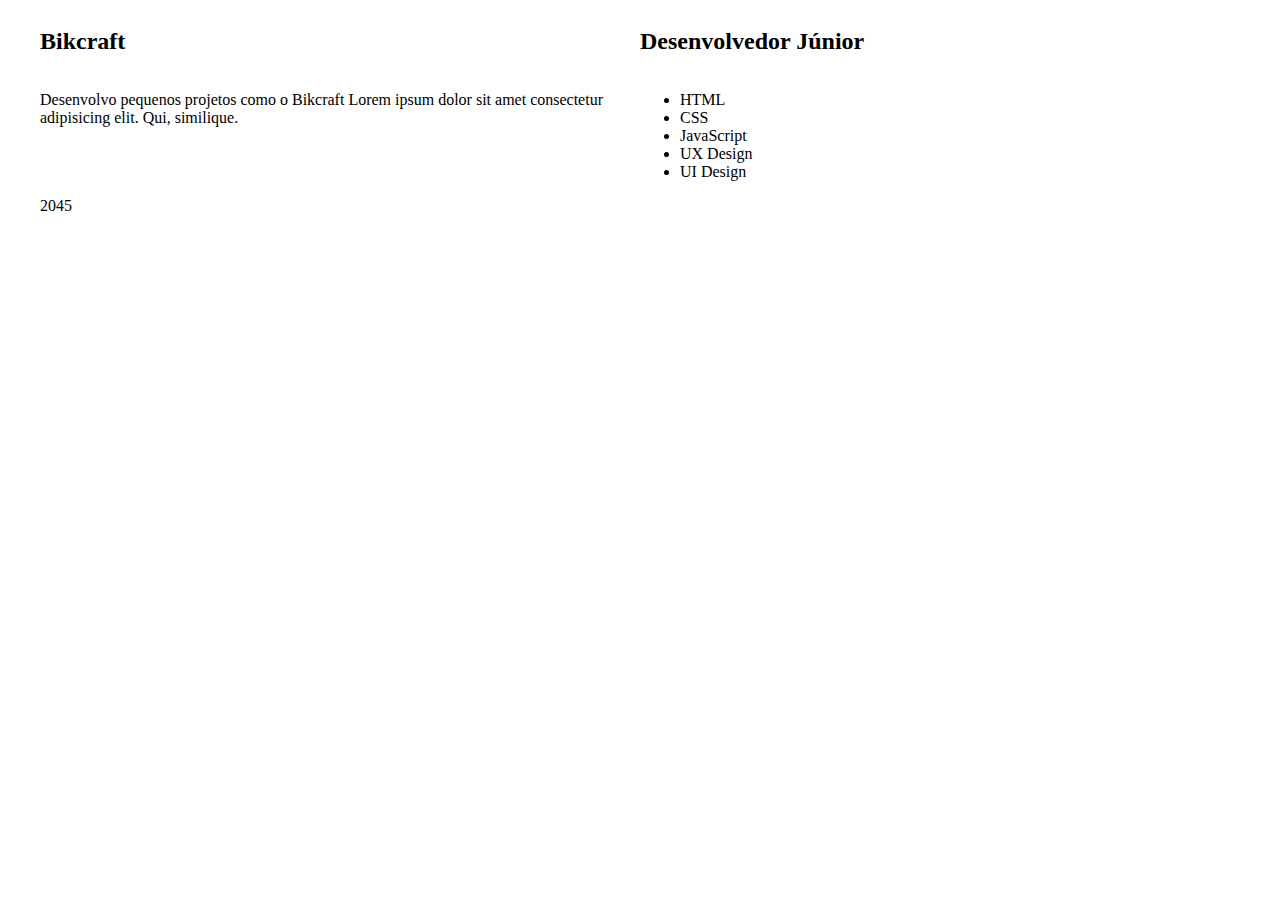
<file: 12-pratica-grid/index.html>
<!DOCTYPE html>
<html lang="pt-br">
<head>
  <meta charset="UTF-8">
  <meta http-equiv="X-UA-Compatible" content="IE=edge">
  <meta name="viewport" content="width=device-width, initial-scale=1.0">
  <title>Experiência</title>
  <link rel="stylesheet" href="style.css">
</head>
<body>
  <div class="container">
    <h2 class="titulo">Bikcraft</h2>
    <p class="descricao">Desenvolvo pequenos projetos como o Bikcraft Lorem ipsum dolor sit amet consectetur adipisicing elit. Qui, similique.</p>
    <h2 class="cargo">Desenvolvedor Júnior</h2>
    <ul class="habilidades">
      <li>HTML</li>
      <li>CSS</li>
      <li>JavaScript</li>
      <li>UX Design</li>
      <li>UI Design</li>
    </ul>
    <span class="ano">2045</span>
  </div>
</body>
</html>
</file>
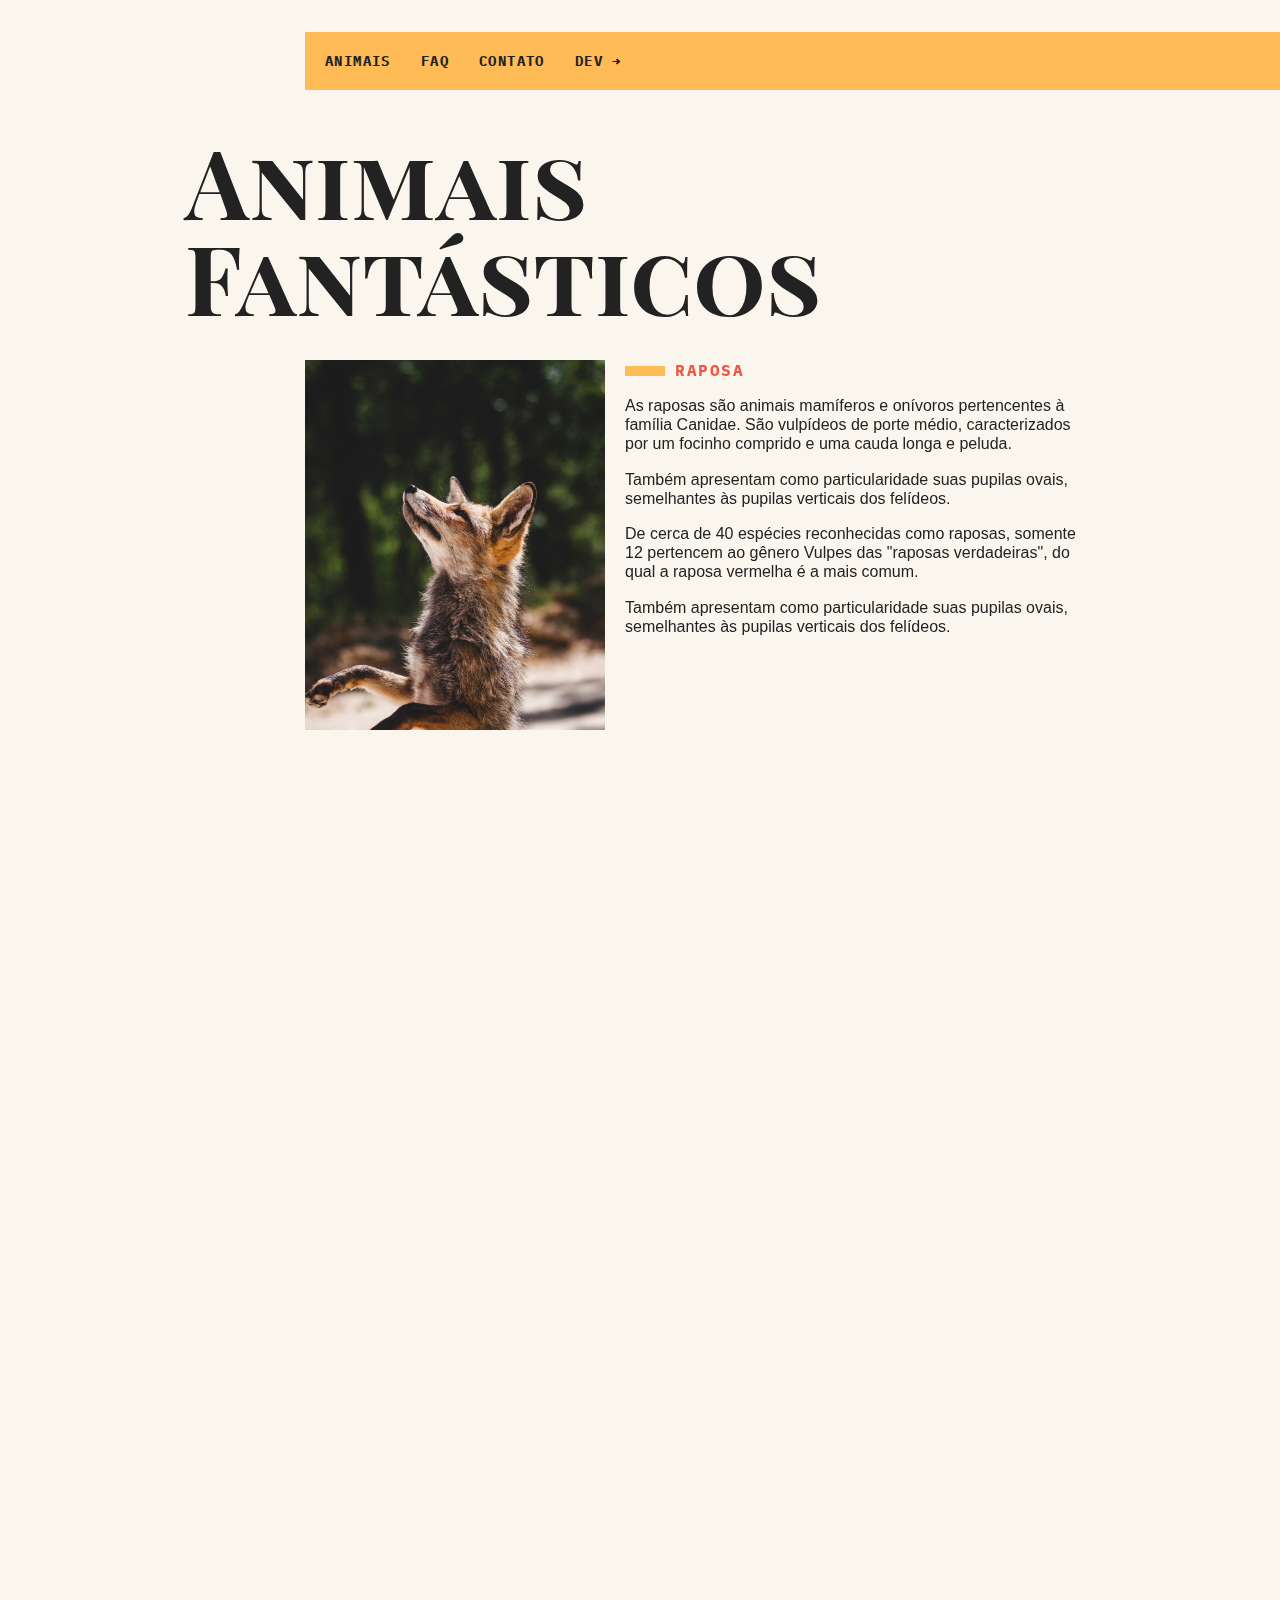
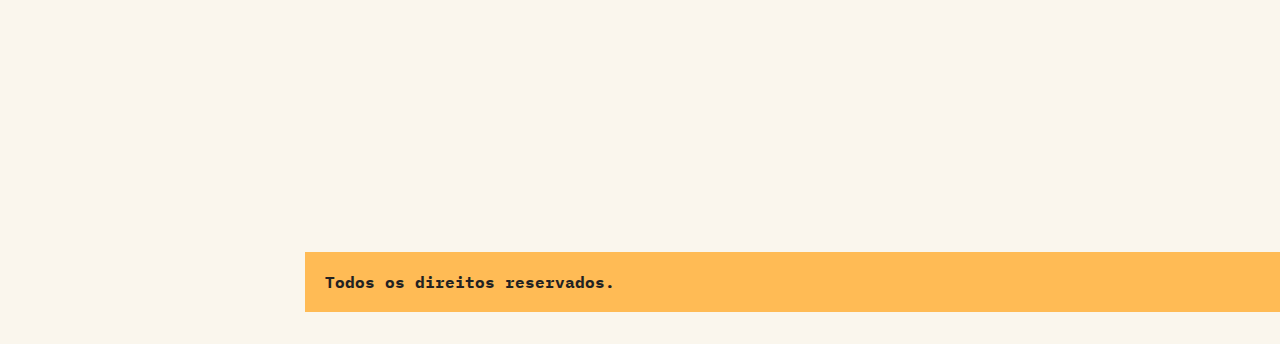
<file: 15-projeto-dom/index.html>
<!DOCTYPE html>
<html lang="pt-br">
<head>
  <meta charset="UTF-8">
  <meta http-equiv="X-UA-Compatible" content="IE=edge">
  <meta name="viewport" content="width=device-width, initial-scale=1.0">
  <title>Animais Fantásticos</title>
  <link rel="preconnect" href="https://fonts.googleapis.com">
  <link rel="preconnect" href="https://fonts.gstatic.com" crossorigin>
  <link href="https://fonts.googleapis.com/css2?family=IBM+Plex+Mono:wght@400;600;700&display=swap" rel="stylesheet">
  <link rel="preconnect" href="https://fonts.googleapis.com">
  <link rel="preconnect" href="https://fonts.gstatic.com" crossorigin>
  <link href="https://fonts.googleapis.com/css2?family=Playfair+Display+SC&display=swap" rel="stylesheet">
  <link rel="stylesheet" href="css/style.css">
</head>
<body>
  <nav class="menu js-menu">
    <ul>
      <li><a href="#animais">Animais</a></li>
      <li><a href="#faq">Faq</a></li>
      <li><a href="#contato">Contato</a></li>
      <li><a href="https://www.origamid.com">Dev →</a></li>
    </ul>
  </nav>
  <section class="grid-section animais js-scroll" id="animais">
    <h1 class="titulo">Animais Fantásticos</h1>
    <ul class="animais-lista js-tabmenu">
      <li><img src="img/imagem1.jpg"></li>
      <li><img src="img/imagem2.jpg"></li>
      <li><img src="img/imagem3.jpg"></li>
      <li><img src="img/imagem4.jpg"></li>
      <li><img src="img/imagem5.jpg"></li>
      <li><img src="img/imagem6.jpg"></li>
    </ul>

    <div class="animais-descricao js-tabcontent">

      <section>
        <h2>Raposa</h2>
        <p>As raposas são animais mamíferos e onívoros pertencentes à família Canidae. São vulpídeos de porte médio, caracterizados por um focinho comprido e uma cauda longa e peluda.</p>
        <p>Também apresentam como particularidade suas pupilas ovais, semelhantes às pupilas verticais dos felídeos.</p>
        <p>De cerca de 40 espécies reconhecidas como raposas, somente 12 pertencem ao gênero Vulpes das "raposas verdadeiras", do qual a raposa vermelha é a mais comum.</p>
        <p>Também apresentam como particularidade suas pupilas ovais, semelhantes às pupilas verticais dos felídeos.</p>
      </section>

      <section>
        <h2>Esquilo</h2>
        <p>As raposas são animais mamíferos e onívoros pertencentes à família Canidae. São vulpídeos de porte médio, caracterizados por um focinho comprido e uma cauda longa e peluda.</p>
        <p>Também apresentam como particularidade suas pupilas ovais, semelhantes às pupilas verticais dos felídeos.</p>
        <p>De cerca de 40 espécies reconhecidas como raposas, somente 12 pertencem ao gênero Vulpes das "raposas verdadeiras", do qual a raposa vermelha é a mais comum.</p>
        <p>Também apresentam como particularidade suas pupilas ovais, semelhantes às pupilas verticais dos felídeos.</p>
      </section>

      <section>
        <h2>Urso</h2>
        <p>As raposas são animais mamíferos e onívoros pertencentes à família Canidae. São vulpídeos de porte médio, caracterizados por um focinho comprido e uma cauda longa e peluda.</p>
        <p>Também apresentam como particularidade suas pupilas ovais, semelhantes às pupilas verticais dos felídeos.</p>
        <p>De cerca de 40 espécies reconhecidas como raposas, somente 12 pertencem ao gênero Vulpes das "raposas verdadeiras", do qual a raposa vermelha é a mais comum.</p>
        <p>Também apresentam como particularidade suas pupilas ovais, semelhantes às pupilas verticais dos felídeos.</p>
      </section>

      <section>
        <h2>Lobo</h2>
        <p>As raposas são animais mamíferos e onívoros pertencentes à família Canidae. São vulpídeos de porte médio, caracterizados por um focinho comprido e uma cauda longa e peluda.</p>
        <p>Também apresentam como particularidade suas pupilas ovais, semelhantes às pupilas verticais dos felídeos.</p>
        <p>De cerca de 40 espécies reconhecidas como raposas, somente 12 pertencem ao gênero Vulpes das "raposas verdadeiras", do qual a raposa vermelha é a mais comum.</p>
        <p>Também apresentam como particularidade suas pupilas ovais, semelhantes às pupilas verticais dos felídeos.</p>
      </section>

      <section>
        <h2>Macaco</h2>
        <p>As raposas são animais mamíferos e onívoros pertencentes à família Canidae. São vulpídeos de porte médio, caracterizados por um focinho comprido e uma cauda longa e peluda.</p>
        <p>Também apresentam como particularidade suas pupilas ovais, semelhantes às pupilas verticais dos felídeos.</p>
        <p>De cerca de 40 espécies reconhecidas como raposas, somente 12 pertencem ao gênero Vulpes das "raposas verdadeiras", do qual a raposa vermelha é a mais comum.</p>
        <p>Também apresentam como particularidade suas pupilas ovais, semelhantes às pupilas verticais dos felídeos.</p>
      </section>

      <section>
        <h2>Leão</h2>
        <p>As raposas são animais mamíferos e onívoros pertencentes à família Canidae. São vulpídeos de porte médio, caracterizados por um focinho comprido e uma cauda longa e peluda.</p>
        <p>Também apresentam como particularidade suas pupilas ovais, semelhantes às pupilas verticais dos felídeos.</p>
        <p>De cerca de 40 espécies reconhecidas como raposas, somente 12 pertencem ao gênero Vulpes das "raposas verdadeiras", do qual a raposa vermelha é a mais comum.</p>
        <p>Também apresentam como particularidade suas pupilas ovais, semelhantes às pupilas verticais dos felídeos.</p>
      </section>

    </div>
  </section>

  <section class="grid-section faq js-scroll" id="faq">
    <h1 class="titulo">FAQ</h1>
    <dl class="faq-lista js-accordion">
      <dt>Qual a idade dos animais?</dt>
      <dd>As raposas são animais mamíferos e onívoros pertencentes à família Canidae. São vulpídeos de porte médio, caracterizados por um focinho comprido e uma cauda longa e peluda.</dd>
      <dt>Eles são fantásticos?</dt>
      <dd>Também apresentam como particularidade suas pupilas ovais, semelhantes às pupilas verticais dos felídeos.</dd>
      <dt>Qual a diferença?</dt>
      <dd>As raposas são animais mamíferos e onívoros pertencentes à família Canidae. São vulpídeos de porte médio, caracterizados por um focinho comprido e uma cauda longa e peluda.</dd>
      <dt>Como proteger?</dt>
      <dd>Também apresentam como particularidade suas pupilas ovais, semelhantes às pupilas verticais dos felídeos.</dd>
    </dl>
  </section>

  <section class="grid-section contato js-scroll" id="contato">
    <h1 class="titulo">Contato</h1>
    <div class="mapa">
      <img src="img/mapa.png">
    </div>
    <ul class="dados">
      <li>contato@contato.com.br</li>
      <li>+55 (13)99999-9977</li>
      <li>Rua do Conde, n° 21</li>
      <li>Santos - SP</li>
    </ul>
  </section>

  <footer class="copy">
    <p>Todos os direitos reservados.</p>
  </footer>

  <script src="index.js"></script>
</body>
</html>
</file>
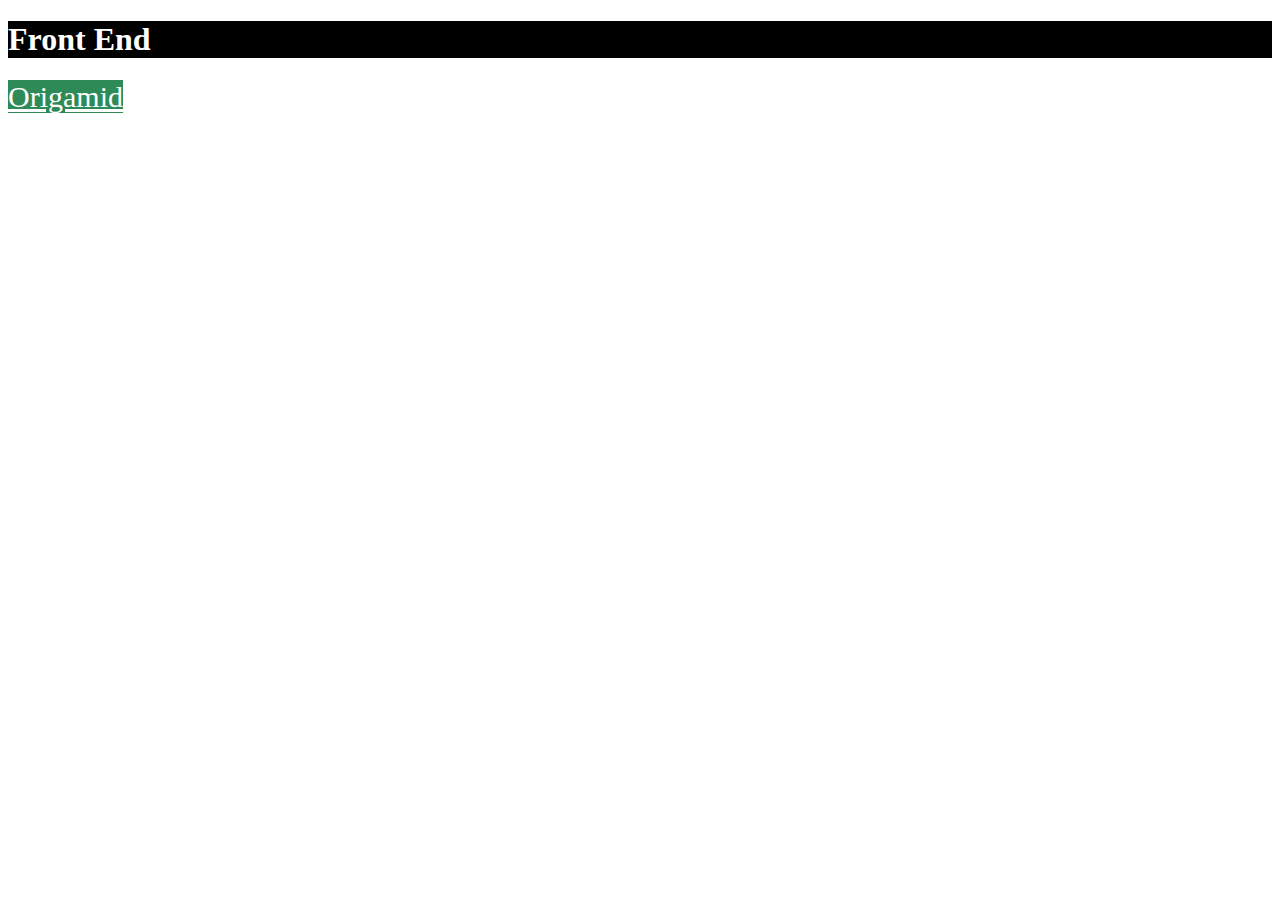
<file: 04-exemplos/01-background-e-cores/index.html>
<!DOCTYPE html>
<html lang="en">
<head>
  <meta charset="UTF-8">
  <meta http-equiv="X-UA-Compatible" content="IE=edge">
  <meta name="viewport" content="width=device-width, initial-scale=1.0">
  <title>Document</title>
  <link rel="stylesheet" href="style.css">
</head>
<body>
  <h1>Front End</h1>
  <a href="">Origamid</a>
</body>
</html>
</file>
<file: 02-web/style.css>
* {
  margin: 0;
  padding: 0;
}

.principal {
  margin: 50px;
  background-color: #ebebeb;
  padding: 10px;
  border-radius: 5px;
}

h2 {
  margin: 50px 0px 30px 10px;
}

p, a {
  margin-left: 20px; 
}
</file>
<file: 03-cinema/css/style.css>
body {
  font-family: Arial, Helvetica, sans-serif;
}

.hoje {
  color: darkred;
}

.amanha {
  color: darkblue;
}

a {
  text-decoration: none;
}

h2 a {
  color: seagreen;
}

p {
  font-size: 20px;
}
</file>
<file: 05-exercicio-display/style.css>
body {
  margin: 0;
  padding: 0;
  font-family: Arial, Helvetica, sans-serif;
}

.title {
  text-align: center;
  margin-top: 40px;
}

div p {
  color: #b2b2b2;
}

h2 {
  margin: 0px;
}

.item {
  background-color: #111;
  color: white;
  border-radius: 4px;
  padding: 30px;
  margin: 0 30px 15px 30px;
}

.yellow {
  color: #febe01;
}

button {
  background-color: #febe01;
  color: #332200;
  border-radius: 5px;
  height: 35px;
  cursor: pointer;
}

button:hover {
  background-color: #d6a308;
}
</file>
<file: 06-grid-layout/style.css>
body {
  font-family: Arial, Helvetica, sans-serif;
}

h1 {
  text-align: center;
}

h2 {
  margin-top: 0px;
}

.comprar {
  background-color: #a8f;
  color: #103;
  padding: 10px 20px;
  text-decoration: none;
  border-radius: 5px;
}

.item {
  background-color: #f7f7f7;
  border: 1px solid #e7e7e7;
  padding: 20px;
  border-radius: 5px;
}

.grid {
  display: grid;
  grid-template-columns: auto auto auto;
  gap: 20px;
  justify-content: space-evenly;
}
</file>
<file: 07-grid-layout-2/style.css>
body {
  font-family: Arial, Helvetica, sans-serif;
  margin: 40px;
}

h1 p {
  margin: 0;
}

.grid {
  display: grid;
  gap: 20px;
  grid-template-columns: repeat(2, 1fr);
}

.titulo {
  grid-column: 1 / -1;
  margin: 0;
}

.foto {
  width: 100%;
}

.info {
  display: grid;
  align-items: center;
}

.comprar {
  width: 100px;
  place-self: end start;
  text-align: center;
}

.preco {
  background-color: #666;
  width: 120px;
  padding: 12px;
  color: gold;
  font-size: 22px;
  border-radius: 6px;
  place-self: start start;
}

.descricao {
  width: 240px;
  text-align: justify;
}

.comprar {
  background-color: #a8f;
  color: #103;
  padding: 10px 20px;
  text-decoration: none;
  border-radius: 5px;
}
</file>
<file: 08-posicionamento-exercicio/style.css>
body {
  background-color: #f7f7f7;
  text-align: center;
  font-family: Arial, Helvetica, sans-serif;
  color: #333;
}

.nav {
  display: flex;
  justify-content: center;
  flex-wrap: wrap;
}

.nav-btn {
  text-decoration: none;
  background-color: white;
  margin: 8px 15px 0px 10px;
  padding: 15px 20px;
  color: #111;
  font-size: 18px;
  border-radius: 4px;
}

#logo {
  margin-top: 60px;
  margin-bottom: 50px;
}

.main {
  margin-top: 80px;
  display: flex;
  justify-content: center;
  position: relative;
}

.main-txt {
  background-color: white;
  display: flex;
  width: 30%;
  height: auto;
  flex-direction: column;
  flex-wrap: wrap;
  align-items: end;
  padding-right: 30px;
  padding-left: 30px;
  padding-top: 60px;
  text-align: end;
}

.main-txt a {
  background-color: #ff2c2c;
  text-decoration: none;
  padding: 12px 24px;
  color: white;
  border-radius: 5px;
}

.main-txt p {
  font-size: 23px;
  width: 28vw;
  font-weight: bold;
}

#bike-img {
  width: 30%;
  height: auto;
}

.detalhe {
  position: absolute;
  width: 50px;
  height: 5px;
  background-color: #ff2c2c;
  top: 30px;
  right: 897px;
}

.main2 {
  display: flex;
  justify-content: center;  
  margin-bottom: 60px;
}

.main2 h2 {
  width: 30%;
  display: flex;
  align-items: center;
  justify-content: end;
  font-size: 64px;
  text-align: end;
  color: #C6C6C6;
  padding: 30px;
}

.vantagens {
  display: flex;
  flex-direction: column;
  width: 30%;
  background-color: white;
}

.rodape {
  display: flex;
  justify-content: center;
  align-items: center;
  background-color: white;
  height: 100px;
  font-size: 22px;
}
</file>
<file: 09-exercicio-refatoracao/style.css>
body {
  font-family: Arial, Helvetica, sans-serif;
  margin: 0;
  background-color: #f7f7f7;
  display: grid;
  justify-items: center;
  gap: 60px;
  margin-top: 60px;
}

img {
  max-width: 100%;
  display: block;
}

a {
  text-decoration: none;
}

ul {
  list-style: none;
  margin: 0;
  padding: 0;
}

p, h1, h2, h3 {
  margin: 0;
}

p {
  font-size: 1.25rem;
  line-height: 1.3;
}

.header {
  display: grid;
  justify-items: center;
  gap: 60px;
}

.menu {
  display: flex;
  gap: 25px;
  flex-wrap: wrap;
  justify-content: center;
}

.menu a {
  display: flex;
  background-color: white;
  padding: 1rem 2rem;
  color: #111;
  border-radius: 5px;
  text-transform: uppercase;
  transition: ease;
}

.menu a:hover {
  background-color: #e0dede;
  border: 2px solid #e21;
  padding: calc(1rem - 2px) calc(2rem - 2px);
}

.conteudo {
  display: grid;
  grid-template-columns: 1fr 1fr;
  max-width: 970px;
}

.introducao {
  background-color: white;
  padding: 40px;
  text-align: end;
  position: relative;
  display: grid;
  align-content: center;
  justify-items: end;
  gap: 20px;
}

.introducao h1 {
  font-size: 1.75rem;
}

.introducao::before {
  content: "";
  width: 60px;
  height: 4px;
  background-color: #e21;
  position: absolute;
  top: 30px;
  right: -30px;
}

.introducao-cover img {
  object-fit: cover;
  height: 100%;
}

.btn {
  background-color: #e21;
  color: white;
  text-decoration: none;
  padding: 1rem 2rem;
  border-radius: 5px;
  text-transform: uppercase;
}

.btn:hover {
  background-color: #900;
}

.subtitulo {
  background-image: url('img/onda.svg');
  font-size: 3.75rem;
  color: #ada9a9;
  text-align: end;
  padding: 40px;
  align-self: center;
  text-transform: uppercase;
}

.vantagens {
  background-color: white;
  padding: 40px;
}

.vantagens-item {
  display: grid;
  grid-template-columns: auto 1fr;
  gap: 7px 20px;
  padding: 20px;
}

.vantagens-item:nth-child(odd) {
  background-color: #e0dede;
}

.vantagens-item p {
  grid-column: 2;
}

.vantagens-item:hover {
  border-left: 3px solid #e21;
}

.rodape {
  background-color: white;
  width: 100%;
  text-align: center;
  padding: 40px;
  box-sizing: border-box;
}

@media (max-width: 1000px) {
  .vantagem {
    grid-template-columns: 1fr;
  }
  .subtitulo {
    text-align: center;
  }
}

@media (max-width: 600px) {
  
  body {
    gap: 30px;
    margin-top: 20px;
  }
  
  .header {
    gap: 30px;
  }
 
  .conteudo {
    grid-template-columns: 1fr;
  }
  
  .introducao::before {
    right: 40px;
  }

  .subtitulo {
    font-size: 3rem;
  }

}
</file>
<file: 10-projeto-portf/css/style.css>
@import 'global.css';
@import 'header.css';
@import 'introducao.css';
@import 'experiencia.css';
@import 'formacao.css';
@import 'footer.css'
</file>
<file: 11-propriedade-custom-var-ex/style.css>
:root {
  --cor-primaria: #e21;
  --cor-primaria-escura: #900;
  --fundo-1: #f7f7f7;
  --fundo-2: #ffffff;
  --texto: #000000;
  --subtitulo: rgba(0, 0, 0, 0.2);
  --onda: url('img/onda-clara.svg');
}

/* :root {
  --fundo-1: #111111;
  --fundo-2: #000000;
  --texto: #ffffff;
  --subtitulo: rgba(255, 255, 255, 0.2);
  --onda: url('img/onda-escura.svg');
} */

body {
  font-family: Arial, Helvetica, sans-serif;
  margin: 0px;
  display: grid;
  gap: 60px;
  justify-items: center;
  margin-top: 60px;
  background-color: var(--fundo-1);
  color: var(--texto);
}

img {
  max-width: 100%;
  display: block;
}

a {
  text-decoration: none;
}

ul {
  margin: 0px;
  padding: 0px;
  list-style: none;
}

p,
h1,
h2,
h3 {
  margin: 0px;
}

p {
  font-size: 1.25rem;
  line-height: 1.3;
}

.header {
  display: grid;
  gap: 60px;
  justify-items: center;
}

.menu {
  display: flex;
  flex-wrap: wrap;
  gap: 20px;
  justify-content: center;
}

.menu a {
  display: block;
  background: var(--fundo-2);
  padding: 1rem 2rem;
  border-radius: 4px;
  color: var(--texto);
  text-transform: uppercase;
  border: 2px solid var(--fundo-2);
}

.menu a:hover {
  border-color: var(--cor-primaria);
}

.conteudo {
  display: grid;
  grid-template-columns: 1fr 1fr;
  max-width: 1000px;
}

.introducao {
  background: var(--fundo-2);
  padding: 40px;
  text-align: right;
  position: relative;
  display: grid;
  gap: 20px;
  align-content: center;
  justify-items: end;
}

.introducao h1 {
  font-size: 2rem;
}

.introducao::before {
  content: "";
  width: 60px;
  height: 4px;
  background: var(--cor-primaria);
  position: absolute;
  top: 30px;
  right: -30px;
}

.introducao-cover img {
  object-fit: cover;
  height: 100%;
}

.botao {
  background: var(--cor-primaria);
  color: #ffffff;
  padding: 1rem 2rem;
  border-radius: 4px;
  text-transform: uppercase;
}

.botao:hover {
  background: var(--cor-primaria-escura);
}

.subtitulo {
  font-size: 4rem;
  text-transform: uppercase;
  color: var(--subtitulo);
  text-align: right;
  padding: 40px;
  align-self: center;
  background-image: var(--onda);
  /* word-break: break-all; */
}

.vantagens {
  background: var(--fundo-2);
  padding: 40px;
}

.vantagens-item {
  display: grid;
  grid-template-columns: auto 1fr;
  gap: 10px 20px;
  padding: 20px;
  border-left: 4px solid transparent;
}

.vantagens-item:nth-child(odd) {
  background: var(--fundo-1);
}

.vantagens-item:hover {
  border-color: var(--cor-primaria);
}

.vantagens-item p {
  grid-column: 2;
}

.rodape {
  background: var(--fundo-2);
  width: 100%;
  text-align: center;
  padding: 40px;
  box-sizing: border-box;
}

@media (max-width: 1000px) {
  .conteudo-vantagem {
    grid-template-columns: 1fr;
  }
  .subtitulo {
    text-align: center;
  }
}

@media (max-width: 600px) {
  body {
    gap: 30px;
    margin-top: 20px;
  }
  .header {
    gap: 30px;
  }
  .conteudo {
    grid-template-columns: 1fr;
  }
  .introducao {
    text-align: left;
    justify-items: start;
  }
  .introducao::before {
    display: none;
  }
  .subtitulo {
    font-size: 3rem;
  }
}

@media (max-width: 400px) {
  .subtitulo {
    font-size: 2rem;
  }
  p {
    font-size: 1rem;
  }
}
</file>
<file: 12-pratica-grid/style.css>
.container {
  max-width: 1200px;
  margin: 0 auto;
  display: grid;
  grid-template-columns: 1fr 1fr;
}

.cargo {
  grid-area: 1 / 2;
}
</file>
<file: 15-projeto-dom/css/style.css>
* {
  margin: 0;
  padding: 0;
  box-sizing: border-box;
}

img {
  display: block;
  max-width: 100%;
}

ul {
  list-style: none;
}

body {
  background-color: #faf6ed;
  color: #222;
  display: grid;
  grid-template-columns: 1fr 130px minmax(300px, 800px) 1fr;
}

.menu {
  grid-column: 3 / 5;
  margin-top: 2rem;
  margin-bottom: 2rem;
  background-color: #fb5;
}

.menu ul {
  display: flex;
  flex-wrap: wrap;
  padding: 10px;
}

.menu li a {
  display: block;
  padding: 10px;
  margin-right: 10px;
  color: #222;
  text-decoration: none;
  font-family: 'IBM Plex Mono', monospace;
  font-weight: bold;
  text-transform: uppercase;
  font-size: 0.875rem;
  letter-spacing: .1em;
}

.grid-section {
  grid-column: 2 / 4;
  width: 100%;
  box-sizing: border-box;
  padding: 10px;
  display: grid;
  grid-template-columns: 100px 300px 1fr;
  grid-gap: 20px;
  margin-bottom: 4rem;
}

.titulo {
  font-family: 'Playfair Display SC', serif;
  font-size: 6rem;
  line-height: 1;
  font-weight: 1rem;
  margin-bottom: 1rem;
  grid-column: 1 / 4;
}

.animais h2 {
  font-family: 'IBM Plex mono', monospace;
  font-size: 1rem;
  text-transform: uppercase;
  letter-spacing: .1em;
  margin-bottom: 1rem;
  color: #e54;
}

.animais h2::before {
  content: '';
  display: inline-block;
  width: 40px;
  height: 10px;
  margin-right: 10px;
  background: #fb5;
}

.animais p {
  font-family: Helvetica, Arial;
  line-height: 1.2;
  margin-bottom: 1rem;
}

.animais-lista {
  height: 370px;
  overflow-y: scroll;
  grid-column: 2;
}

.animais-lista li {
  cursor: pointer;
}

.animais-lista::-webkit-scrollbar {
  width: 18px;
}

.animais-lista::-webkit-scrollbar-thumb {
  background: #fb5;
  border-left: 4px solid #faf6ed;
  border-right: 4px solid #faf6ed;
}

.animais-lista::-webkit-scrollbar-track {
  background: #faf6ed;
}

.animais-descricao {
  grid-column: 3;
}

.animais-descricao section {
  margin-bottom: 3rem;
}

.faq-lista {
  grid-column: 2 / 4;
}

.faq-lista dt {
  font-family: 'IBM Plex Mono', monospace;
  font-weight: bold;
  margin-top: 2rem;
  margin-bottom: 0.5rem;
  color: #e54;
  cursor: pointer;
}

.faq-lista dt::before {
  content: '';
  display: inline-block;
  width: 20px;
  height: 10px;
  margin-right: 10px;
  background-color: #fb5;
}

.faq-lista dd {
  font-family: Helvetica, Arial;
  margin-bottom: 0.5rem;
  margin-left: 30px;
}

.mapa {
  grid-column: 2;
}

.dados {
  grid-column: 3;
}

.dados li {
  margin-bottom: 1rem;
  font-family: Helvetica, Arial;
}

.dados li::before {
  content: '';
  display: inline-block;
  width: 20px;
  height: 10px;
  margin-right: 10px;
  background-color: #fb5;
}

.copy {
  grid-column: 3 / 5;
  margin-bottom: 2rem;
  background-color: #fb5;
}

.copy p {
  padding: 20px;
  font-family: 'IBM Plex Mono', monospace;
  font-weight: bold;
}

@media (max-width: 700px) {
  body {
    grid-template-columns: 1fr;
  }
  .menu,
  .grid-section,
  .copy {
    grid-column: 1;
  }
  .grid-section {
    grid-template-columns: 140px 1fr;
    grid-gap: 10px;
  }
  .animais-lista {
    grid-column: 1;
  }
  .faq-lista, 
  .dados,
  .mapa {
    grid-column: 1 / 3;
  }
  .grid-section h1 {
    font-size: 3rem;
  }
  .menu {
    margin-top: 0px;
  }
  .copy {
    margin-bottom: 0px;
  }
}

.js-tabcontent section {
  display: none;
}

.js-tabcontent section.ativo {
  display: block;
  animation: show .7s forwards;
}

@keyframes show {
  from {
    opacity: 0;
    transform: translate3d(-30px, 0, 0);
  }
  to {
    opacity: 1;
    transform: translate3d(0, 0, 0);
  }
}

.js-accordion dd {
  display: none;
}

.js-accordion dt::after {
  content: ' ⮟';
}

.js-accordion dt.ativo::after {
  content: ' ⮝';
}

.js-accordion dd.ativo {
  display: block;
  animation: slideDown .8s forwards;
}

@keyframes slideDown {
  from {
    opacity: 0;
  }
  to {
    opacity: 1;
  }
}

.js-scroll {
  opacity: 0;
  transform: translate3d(-30px, 0, 0);
  transition: .4s;
}

.js-scroll.ativo {
  opacity: 1;
  transform: translate3d(0, 0, 0);
}
</file>
<file: 04-exemplos/01-background-e-cores/style.css>
h1 {
  background-color: #000;
  color: #fff;
}

a {
  background: seagreen;
  color: white;
  font-size: 30px;
}
</file>
